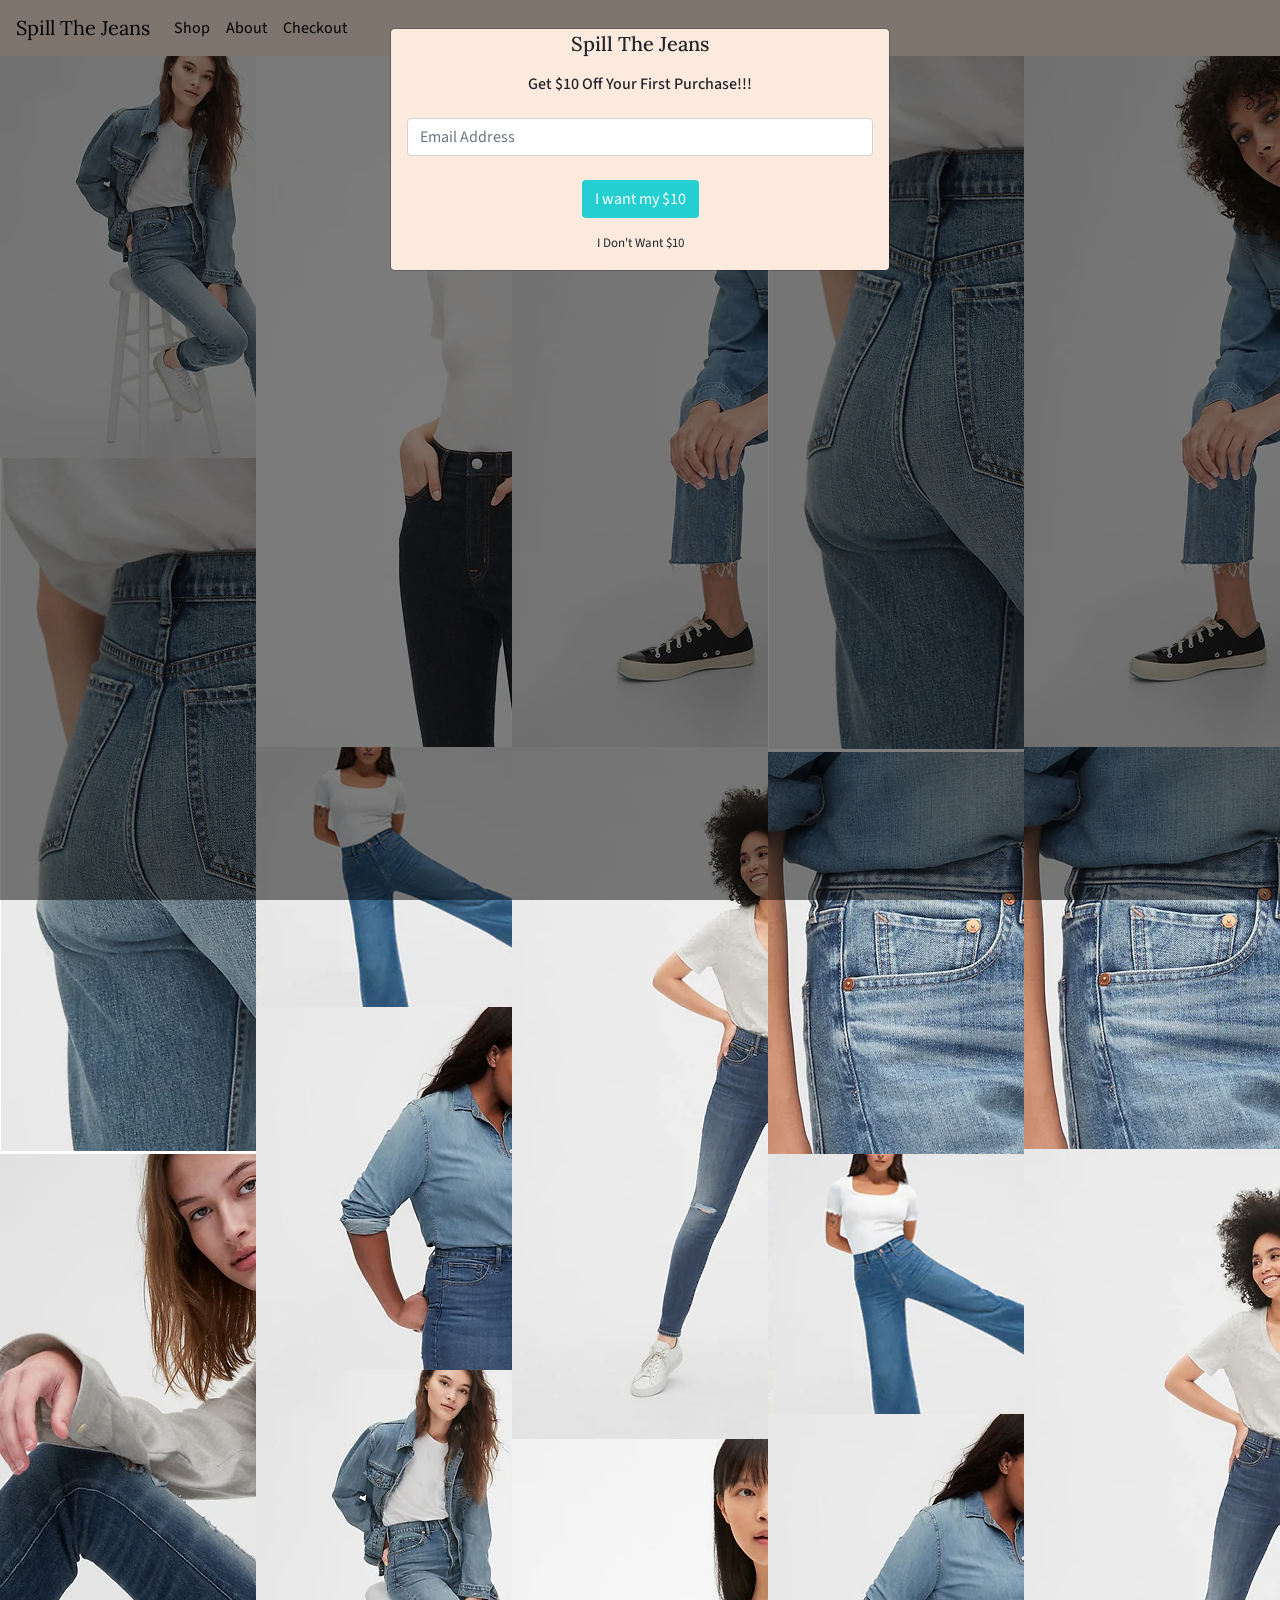
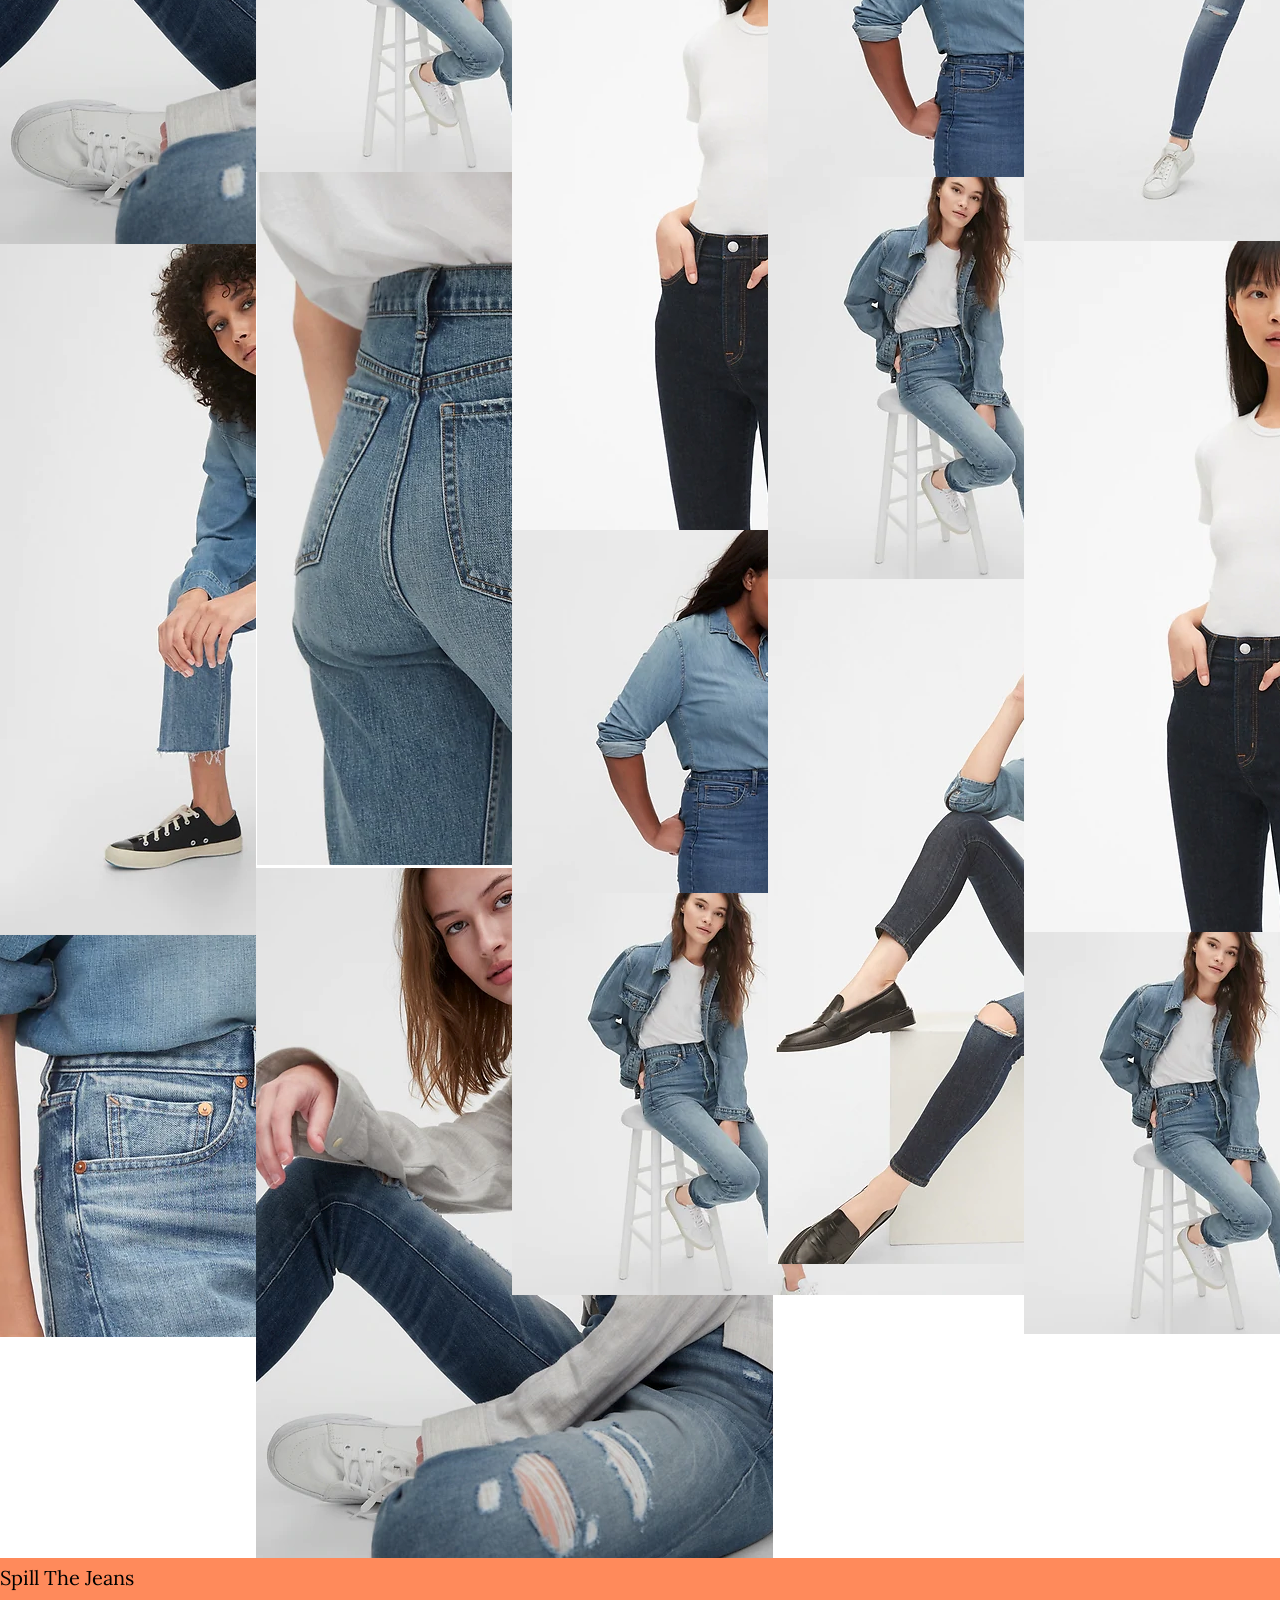
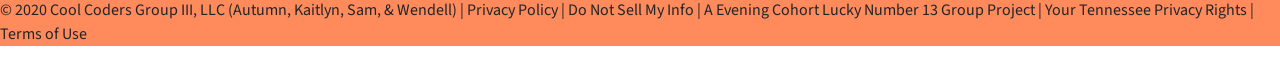
<file: index.html>
<!DOCTYPE html>
<html lang="en">
  <head>
    <meta charset="UTF-8" />
    <meta name="viewport" content="width=device-width, initial-scale=1.0" />
    <title>Spill The Jeans</title>
    <link
      rel="stylesheet"
      href="https://stackpath.bootstrapcdn.com/bootstrap/4.5.2/css/bootstrap.min.css"
      integrity="sha384-JcKb8q3iqJ61gNV9KGb8thSsNjpSL0n8PARn9HuZOnIxN0hoP+VmmDGMN5t9UJ0Z"
      crossorigin="anonymous"
    />
    <link href="https://fonts.googleapis.com/css2?family=Lora:wght@700&family=Source+Sans+Pro&display=swap" rel="stylesheet">
    <link href="main.css" rel="stylesheet" />
  </head>
  <body>

     <nav class="navbar navbar-expand-lg navCustom">
      <a class="navbar-brand logo textCustom" href="index.html">Spill The Jeans</a>
      <button
        class="navbar-toggler"
        type="button"
        data-toggle="collapse"
        data-target="#navbarSupportedContent"
        aria-controls="navbarSupportedContent"
        aria-expanded="false"
        aria-label="Toggle navigation"
      >
        <span class="navbar-toggler-icon"></span>
      </button>

      <div class="collapse navbar-collapse" id="navbarSupportedContent">
        <ul class="navbar-nav mr-auto">
          <li class="nav-item">
            <a class="nav-link textCustom" href="shop.html"
              >Shop<span class="sr-only">(current)</span></a
            >
          </li>
          <li class="nav-item">
            <a class="nav-link textCustom" href="about.html">About</a>
          </li>

          <li class="nav-item">
            <a class="nav-link textCustom" href="Checkout.html">Checkout</a>
          </li>
        </ul>
      </div>
    </nav>

<!-- Modal -->
<div id="popupCouponCard">
  <div class="modal fade" id="couponModal" tabindex="-1" aria-labelledby="exampleModalLabel" aria-hidden="true">
      <div class="modal-dialog">
        <div class="modal-content customModal">
          <div id="modalHeader">
            <h5 class="modal-title logo" id="exampleModalLabel">Spill The Jeans</h5>
          </div>
          <div class="modal-body">
            <h6>Get $10 Off Your First Purchase!!!</h6>
          </div>
          <form id="emailForm">
            <div class="form-group mx-sm-3 mb-2">
              <label for="inputEmail" class="sr-only">Email Address</label>
              <input type="email" class="form-control" id="inputEmailAddress" placeholder="Email Address">
              <br>
              <button type="button" class="btn customBtn mb-2" id="discount">I want my $10</button>
            </div>
            <div> 
              <p id="closeModalLink"  data-dismiss="modal" class="textSmaller">I don't want $10</p>
            <!--  <button type="button" class="btn btn-secondary" data-dismiss="modal">I don't want $10</button> -->
            </div>
          </form>
          </div>
        </div>
      </div>
    </div>
    </div>
  

    <div id="jeanCollage"></div>


    

    <nav class="footer">
      <a class="navbar-brand logo textCustom" href="index.html">Spill The Jeans</a>
        <div class="footerCopyright">
        <p>&copy; 2020 Cool Coders Group III, LLC (Autumn, Kaitlyn, Sam, & Wendell) | Privacy Policy | Do Not Sell My Info | A Evening Cohort Lucky Number 13 Group Project | Your Tennessee Privacy Rights | Terms of Use</p>
        </div>
    </nav>

    <script
      src="https://code.jquery.com/jquery-3.5.1.slim.min.js"
      integrity="sha384-DfXdz2htPH0lsSSs5nCTpuj/zy4C+OGpamoFVy38MVBnE+IbbVYUew+OrCXaRkfj"
      crossorigin="anonymous"
    ></script>
    <script
      src="https://cdn.jsdelivr.net/npm/popper.js@1.16.1/dist/umd/popper.min.js"
      integrity="sha384-9/reFTGAW83EW2RDu2S0VKaIzap3H66lZH81PoYlFhbGU+6BZp6G7niu735Sk7lN"
      crossorigin="anonymous"
    ></script>
    <script
      src="https://stackpath.bootstrapcdn.com/bootstrap/4.5.2/js/bootstrap.min.js"
      integrity="sha384-B4gt1jrGC7Jh4AgTPSdUtOBvfO8shuf57BaghqFfPlYxofvL8/KUEfYiJOMMV+rV"
      crossorigin="anonymous"
    ></script>
    <script src="main.js"></script>
  </body>
</html>
</file>
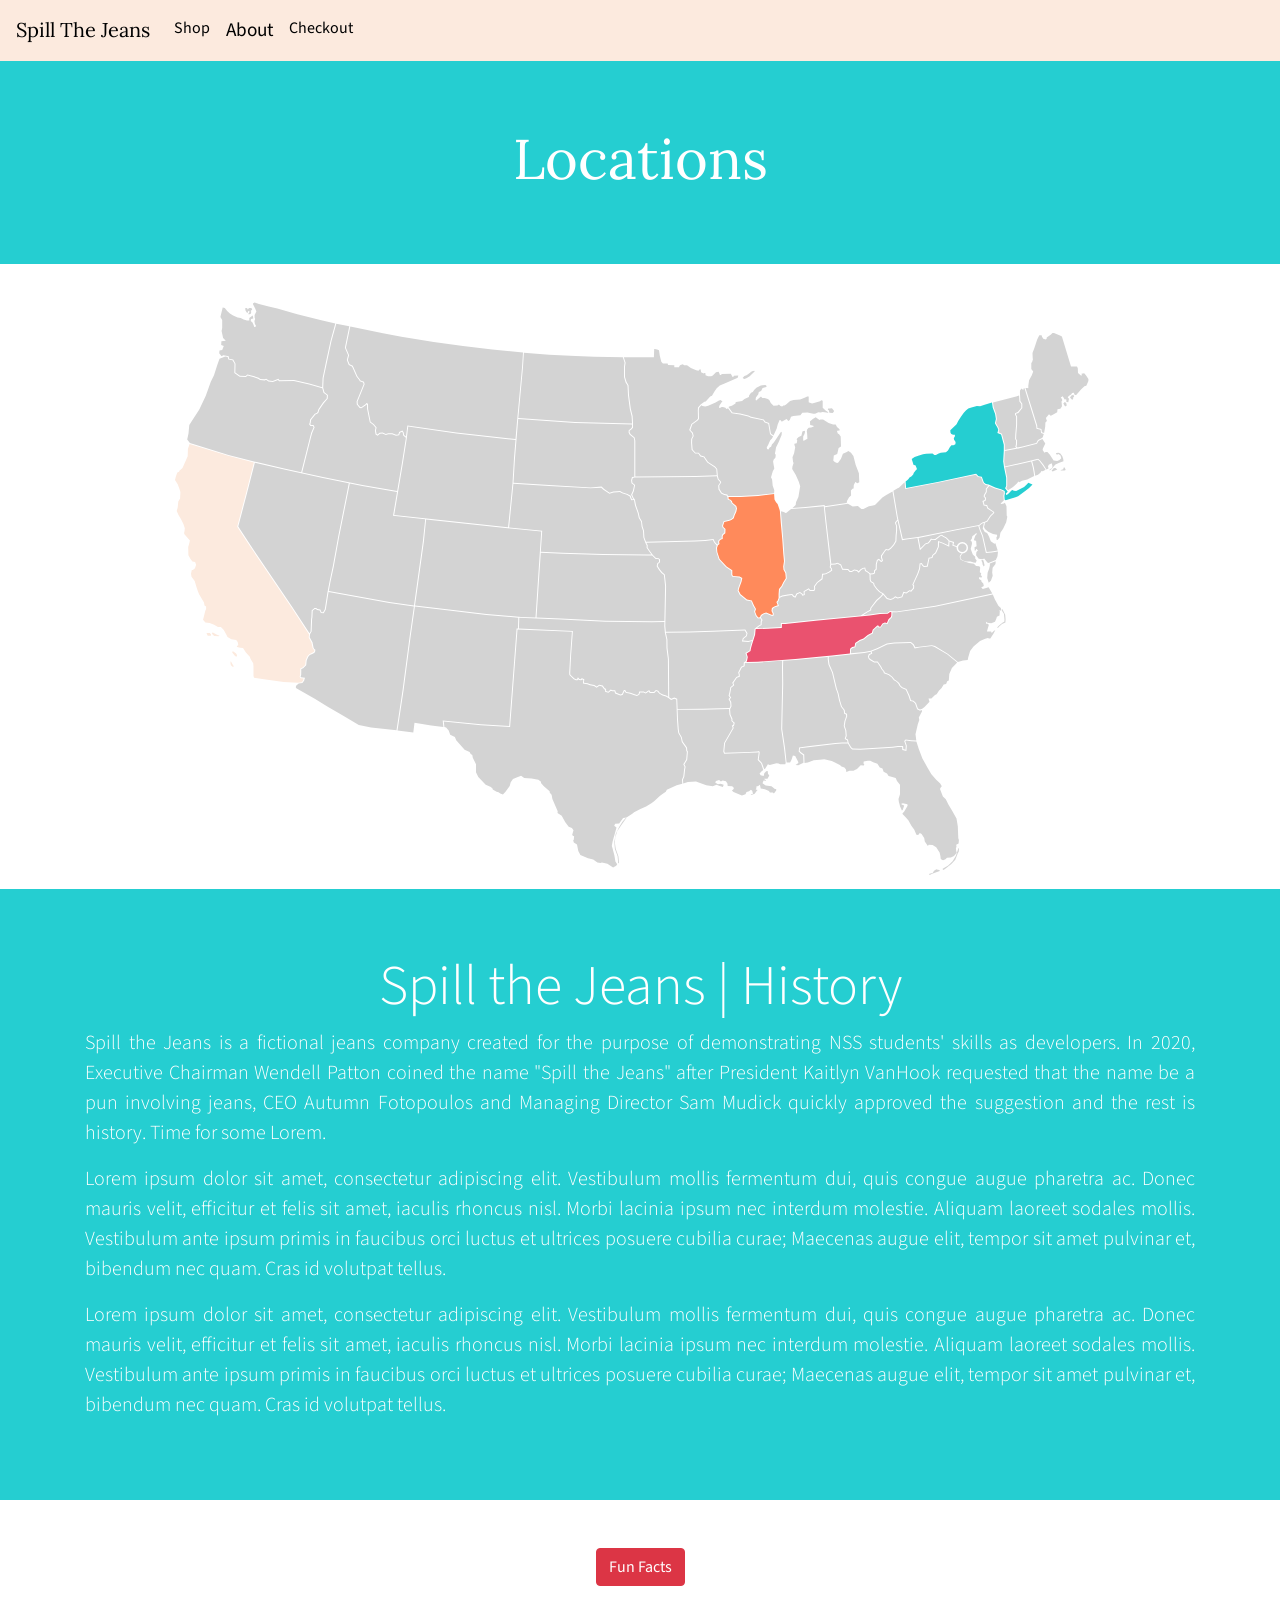
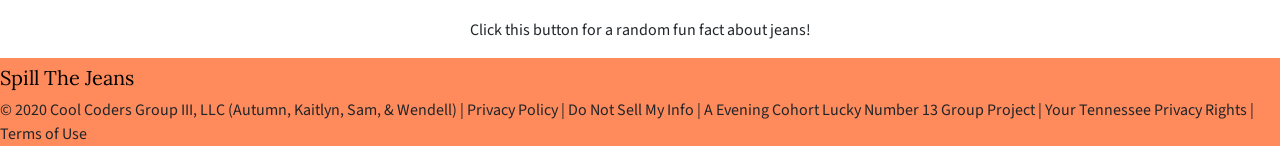
<file: about.html>
<!DOCTYPE html>
<html lang="en">
  <head>
    <meta charset="UTF-8" />
    <meta name="viewport" content="width=device-width, initial-scale=1.0" />
    <title>Spill the Jeans | About</title>
    <link
      rel="stylesheet"
      href="https://stackpath.bootstrapcdn.com/bootstrap/4.5.2/css/bootstrap.min.css"
      integrity="sha384-JcKb8q3iqJ61gNV9KGb8thSsNjpSL0n8PARn9HuZOnIxN0hoP+VmmDGMN5t9UJ0Z"
      crossorigin="anonymous"
    />
    <link
      href="https://fonts.googleapis.com/css2?family=Lora:wght@700&family=Source+Sans+Pro&display=swap"
      rel="stylesheet"
    />

    <link rel="stylesheet" href="main.css" />
  </head>
  <body>
    <nav class="navbar navbar-expand-lg navCustom">
      <a class="navbar-brand logo textCustom" href="index.html"
        >Spill The Jeans</a
      >
      <button
        class="navbar-toggler"
        type="button"
        data-toggle="collapse"
        data-target="#navbarSupportedContent"
        aria-controls="navbarSupportedContent"
        aria-expanded="false"
        aria-label="Toggle navigation"
      >
        <span class="navbar-toggler-icon"></span>
      </button>

      <div class="collapse navbar-collapse" id="navbarSupportedContent">
        <ul class="navbar-nav mr-auto">
          <li class="nav-item">
            <a class="nav-link textCustom" href="shop.html"
              >Shop<span class="sr-only">(current)</span></a
            >
          </li>
          <li class="nav-item">
            <a class="nav-link textCustom textActive" href="about.html"
              >About</a
            >
          </li>

          <li class="nav-item">
            <a class="nav-link textCustom" href="Checkout.html">Checkout</a>
          </li>
        </ul>
      </div>
    </nav>
    <main class="aboutPage">
      <div class="locations">
        <div class="locationTitle">
          <div class="jumbotron jumbotron-fluid">
            <div class="container">
              <h1 class="display-4 text-center">Locations</h1>
            </div>
          </div>
        </div>
        <div class="locationMapAbout d-flex justify-content-center" id="map">
          <div id="locationCardAbout"></div>
          <svg xmlns="http://www.w3.org/2000/svg" width="959" height="593">
            <defs>
              <style type="text/css">
                .state {
                  fill: #d3d3d3;
                }
              </style>
            </defs>
            <g class="state">
              <path
                id="AL"
                d="M628.5 466.4l.6.2 1.3-2.7 1.5-4.4 2.3.6 3.1 6v1l-2.7 1.9 2.7.3 5.2-2.5-.3-7.6-2.5-1.8-2-2 .4-4 10.5-1.5 25.7-2.9 6.7-.6 5.6.1-.5-2.2-1.5-.8-.9-1.1 1-2.6-.4-5.2-1.6-4.5.8-5.1 1.7-4.8-.2-1.7-1.8-.7-.5-3.6-2.7-3.4-2-6.5-1.4-6.7-1.8-5-3.8-16-3.5-7.9-.8-5.6.1-2.2-9 .8-23.4 2.2-12.2.8-.2 6.4.2 16.7-.7 31-.3 14.1 2.8 18.8 1.6 14.7z"
              >
                <title>Alabama</title>
              </path>
              <path
                id="AR"
                d="M587.3 346.1l-6.4-.7.9-3.1 3.1-2.6.6-2.3-1.8-2.9-31.9 1.2-23.3.7-23.6.3 1.5 6.9.1 8.5 1.4 10.9.3 38.2 2.1 1.6 3-1.2 2.9 1.2.4 10.1 25.2-.2 26.8-.8.9-1.9-.3-3.8-1.7-3.1 1.5-1.4-1.4-2.2.7-2.4 1.1-5.9 2.7-2.3-.8-2.2 4-5.6 2.5-1.1-.1-1.7-.5-1.7 2.9-5.8 2.5-1.1.2-3.3 2.1-1.4.9-4.1-1.4-4 4.2-2.4.3-2.1 1.2-4.2.9-3.1z"
              >
                <title>Arkansas</title>
              </path>
              <path
                id="AZ"
                d="M135.1 389.7l-.3 1.5.5 1 18.9 10.7 12.1 7.6 14.7 8.6 16.8 10 12.3 2.4 25.4 2.7 6-39.6 7-53.1 4.4-31-24.6-3.6-60.7-11-.2 1.1-2.6 16.5-2.1 3.8-2.8-.2-1.2-2.6-2.6-.4-1.2-1.1-1.1.1-2.1 1.7-.3 6.8-.3 1.5-.5 12.5-1.5 2.4-.4 3.3 2.8 5 1.1 5.5.7 1.1 1.1.9-.4 2.4-1.7 1.2-3.4 1.6-1.6 1.8-1.6 3.6-.5 4.9-3 2.9-1.9.9-.1 5.8-.6 1.6.5.8 3.9.4-.9 3-1.7 2.4-3.7.4z"
              >
                <title>Arizona</title>
              </path>
              <path
                id="CA"
                class="CA"
                d="M122.7 385.9l-19.7-2.7-10-1.5-.5-1.8v-9.4l-.3-3.2-2.6-4.2-.8-2.3-3.9-4.2-2.9-4.7-2.7-.2-3.2-.8-.3-1 1.5-.6-.6-3.2-1.5-2.1-4.8-.8-3.9-2.1-1.1-2.3-2.6-4.8-2.9-3.1H57l-3.9-2.1-4.5-1.8-4.2-.5-2.4-2.7.5-1.9 1.8-7.1.8-1.9v-2.4l-1.6-1-.5-2.9-1.5-2.6-3.4-5.8-1.3-3.1-1.5-4.7-1.6-5.3-3.2-4.4-.5-2.9.8-3.9h1.1l2.1-1.6 1.1-3.6-1-2.7-2.7-.5-1.9-2.6-2.1-3.7-.2-8.2.6-1.9.6-2.3.5-2.4-5.7-6.3V236l.3-.5.3-3.2-1.3-4-2.3-4.8-2.7-4.5-1.8-3.9 1-3.7.6-5.8 1.8-3.1.3-6.5-1.1-3.6-1.6-4.2L14 184l.8-3.2 1.5-4.2 1.8-.8.3-1.1 3.1-2.6 5.2-11.8.2-7.4 1.69-4.9 38.69 11.8 25.6 6.6-8 31.3-8.67 33.1L88.84 250 131 312.3l17.1 26.1-.4 3.1 2.8 5.2 1.1 5.4 1 1.5.7.6-.2 1.4-1.4 1-3.4 1.6-1.9 2.1-1.7 3.9-.5 4.7-2.6 2.5-2.3 1.1-.1 6.2-.6 1.9 1 1.7 3 .3-.4 1.6-1.4 2-3.9.6zM48.8 337l1.3 1.5-.2 1.3-3.2-.1-.6-1.2-.6-1.5zm1.9 0l1.2-.6 3.6 2.1 3.1 1.2-.9.6-4.5-.2-1.6-1.6zm20.7 19.8l1.8 2.3.8 1 1.5.6.6-1.5-1-1.8-2.7-2-1.1.2v1.2zm-1.4 8.7l1.8 3.2 1.2 1.9-1.5.2-1.3-1.2s-.7-1.5-.7-1.9v-2.2z"
              >
                <title>California</title>
              </path>
              <path
                id="CO"
                d="M380.2 235.5l-36-3.5-79.1-8.6-2.2 22.1-7 50.4-1.9 13.7 34 3.9 37.5 4.4 34.7 3 14.3.6z"
              >
                <title>Colorado</title>
              </path>
              <path
                id="CT"
                d="M852 190.9l3.6-3.2 1.9-2.1.8.6 2.7-1.5 5.2-1.1 7-3.5-.6-4.2-.8-4.4-1.6-6-4.3 1.1-21.8 4.7.6 3.1 1.5 7.3v8.3l-.9 2.1 1.7 2.2z"
              >
                <title>Connecticut</title>
              </path>
              <path
                id="DE"
                d="M834.4 247.2l-1 .5-3.6-2.4-1.8-4.7-1.9-3.6-2.3-1-2.1-3.6.5-2 .5-2.3.1-1.1-.6.1-1.7 1-2 1.7-.2.3 1.4 4.1 2.3 5.6 3.7 16.1 5-.3 6-1.1z"
              >
                <title>Delaware</title>
              </path>
              <path
                id="FL"
                d="M750.2 445.2l-5.2-.7-.7.8 1.5 4.4-.4 5.2-4.1-1-.2-2.8H737l-5.3.7-32.4 1.9-8.2-.3-1.7-1.7-2.5-4.2H681l-6.6.5-35.4 4.2-.3 2.8 1.6 1.6 2.9 2 .3 8.4 3.3-.6 6-2.1 6-.5 4.4-.6 7.6 1.8 8.1 3.9 1.6 1.5 2.9 1.1 1.6 1.9.3 2.7 3.2-1.3h3.9l3.6-1.9 3.7-3.6 3.1.2.5-1.1-.8-1 .2-1.9 4-.8h2.6l2.9 1.5 4.2 1.5 2.4 3.7 2.7 1 1.1 3.4 3.4 1.6 1.6 2.6 1.9.6 5.2 1.3 1.3 3.1 3 3.7v9.5l-1.5 4.7.3 2.7 1.3 4.8 1.8 4 .8-.5 1.5-4.5-2.6-1-.3-.6 1.6-.6 4.5 1 .2 1.6-3.2 5.5-2.1 2.4 3.6 3.7 2.6 3.1 2.9 5.3 2.9 3.9 2.1 5 1.8.3 1.6-2.1 1.8 1.1 2.6 4 .6 3.6 3.1 4.4.8-1.3 3.9.3 3.6 2.3 3.4 5.2.8 3.4.3 2.9 1.1 1 1.3.5 2.4-1 1.5-1.6 3.9-.2 3.1-1.5 2.7-3.2-.5-1.9-.3-2.4.6-1.9-.3-1.9 2.4-1.3.3-3.4-.6-1.8-.5-12-1.3-7.6-4.5-8.2-3.6-5.8-2.6-5.3-2.9-2.9-2.9-7.4.7-1.4 1.1-1.3-1.6-2.9-4-3.7-4.8-5.5-3.7-6.3-5.3-9.4-3.7-9.7-2.3-7.3zm17.7 132.7l2.4-.6 1.3-.2 1.5-2.3 2.3-1.6 1.3.5 1.7.3.4 1.1-3.5 1.2-4.2 1.5-2.3 1.2zm13.5-5l1.2 1.1 2.7-2.1 5.3-4.2 3.7-3.9 2.5-6.6 1-1.7.2-3.4-.7.5-1 2.8-1.5 4.6-3.2 5.3-4.4 4.2-3.4 1.9z"
              >
                <title>Florida</title>
              </path>
              <path
                id="GA"
                d="M750.2 444.2l-5.6-.7-1.4 1.6 1.6 4.7-.3 3.9-2.2-.6-.2-3h-5.2l-5.3.7-32.3 1.9-7.7-.3-1.4-1.2-2.5-4.3-.8-3.3-1.6-.9-.5-.5.9-2.2-.4-5.5-1.6-4.5.8-4.9 1.7-4.8-.2-2.5-1.9-.7-.4-3.2-2.8-3.5-1.9-6.2-1.5-7-1.7-4.8-3.8-16-3.5-8-.8-5.3.1-2.3 3.3-.3 13.6-1.6 18.6-2 6.3-1.1.5 1.4-2.2.9-.9 2.2.4 2 1.4 1.6 4.3 2.7 3.2-.1 3.2 4.7.6 1.6 2.3 2.8.5 1.7 4.7 1.8 3 2.2 2.3 3 2.3 1.3 2 1.8 1.4 2.7 2.1 1.9 4.1 1.8 2.7 6 1.7 5.1 2.8.7 2.1 1.9 2 5.7 2.9 1.6 1.7-.8.4 1.2-3.3 6.2.5 2.6-1.5 4.2-2.3 10 .8 6.3z"
              >
                <title>Georgia</title>
              </path>
              <path
                id="IA"
                d="M556.8 183.6l2.1 2.1.3.7-2 3 .3 4 2.6 4.1 3.1 1.6 2.4.3.9 1.8.2 2.4 2.5 1 .9 1.1.5 1.6 3.8 3.3.6 1.9-.7 3-1.7 3.7-.6 2.4-2.1 1.6-1.6.5-5.7 1.5-1.6 4.8.8 1.8 1.7 1.5-.2 3.5-1.9 1.4-.7 1.8v2.4l-1.4.4-1.7 1.4-.5 1.7.4 1.7-1.3 1-2.3-2.7-1.4-2.8-8.3.8-10 .6-49.2 1.2-1.6-4.3-.4-6.7-1.4-4.2-.7-5.2-2.2-3.7-1-4.6-2.7-7.8-1.1-5.6-1.4-1.9-1.3-2.9 1.7-3.8 1.2-6.1-2.7-2.2-.3-2.4.7-2.4 1.8-.3 61.1-.6 21.2-.7z"
              >
                <title>Iowa</title>
              </path>
              <path
                id="ID"
                d="M175.3 27.63l-4.8 17.41L166 65.9l-3.4 16.22-.4 9.67 1.2 4.44 3.5 2.66-.2 3.91-3.9 4.4-4.5 6.6-.9 2.9-1.2 1.1-1.8.8-4.3 5.3-.4 3.1-.4 1.1.6 1 2.6-.1 1.1 2.3-2.4 5.8-1.2 4.2-8.8 35.3 20.7 4.5 39.5 7.9 34.8 6.1 4.9-29.2 3.8-24.1-2.7-2.4-.4-2.6-.8-1.1-2.1 1-.7 2.6-3.2.5-3.9-1.6-3.8.1-2.5.7-3.4-1.5-2.4.2-2.4 2-2-1.1-.7-4 .7-2.9-2.5-2.9-3.3-2.6-2.7-13.1-.1-4.7-.3-.1-.2.4-5.1 3.5-1.7-.2-2.9-3.4-.2-3.1 7-17.13-.4-1.94-3.4-1.15-.6-1.18-2.6-3.46-4.6-10.23-3.2-1.53-2-4.95 1.3-4.63-3.2-7.58 4.4-21.52z"
              >
                <title>Idaho</title>
              </path>
              <path
                id="IL"
                class="IL"
                d="M618.7 214.3l-.8-2.6-1.3-3.7-1.6-1.8-1.5-2.6-.4-5.5-15.9 1.8-17.4 1h-12.3l.2 2.1 2.2.9 1.1 1.4.4 1.4 3.9 3.4.7 2.4-.7 3.3-1.7 3.7-.8 2.7-2.4 1.9-1.9.6-5.2 1.3-1.3 4.1.6 1.1 1.9 1.8-.2 4.3-2.1 1.6-.5 1.3v2.8l-1.8.6-1.4 1.2-.4 1.2.4 2-1.6 1.3-.9 2.8.3 3.9 2.3 7 7 7.6 5.7 3.7v4.4l.7 1.2 6.6.6 2.7 1.4-.7 3.5-2.2 6.2-.8 3 2 3.7 6.4 5.3 4.8.8 2.2 5.1 2 3.4-.9 2.8 1.5 3.8 1.7 2.1 1.6-.3 1-2.2 2.4-1.7 2.8-1 6.1 2.5.5-.2v-1.1l-1.2-2.7.4-2.8 2.4-1.6 3.4-1.2-.5-1.3-.8-2 1.2-1.3 1-2.7v-4l.4-4.9 2.5-3 1.8-3.8 2.5-4-.5-5.3-1.8-3.2-.3-3.3.8-5.3-.7-7.2-1.1-15.8-1.4-15.3-.9-11.7z"
              >
                <title>Illinois</title>
              </path>
              <path
                id="IN"
                d="M622.9 216.1l1.5 1 1.1-.3 2.1-1.9 2.5-1.8 14.3-1.1 18.4-1.8 1.6 15.5 4.9 42.6-.6 2.9 1.3 1.6.2 1.3-2.3 1.6-3.6 1.7-3.2.4-.5 4.8-4.7 3.6-2.9 4 .2 2.4-.5 1.4h-3.5l-1.4-1.7-5.2 3 .2 3.1-.9.2-.5-.9-2.4-1.7-3.6 1.5-1.4 2.9-1.2-.6-1.6-1.8-4.4.5-5.7 1-2.5 1.3v-2.6l.4-4.7 2.3-2.9 1.8-3.9 2.7-4.2-.5-5.8-1.8-3.1-.3-3.2.8-5.3-.7-7.1-.9-12.6-2.5-30.1z"
              >
                <title>Indiana</title>
              </path>
              <path
                id="KS"
                d="M485.9 259.5l-43.8-.6-40.6-1.2-21.7-.9-4.3 64.8 24.3 1 44.7 2.1 46.3.6 12.6-.3.7-35-1.2-11.1-2.5-2-2.4-3-2.3-3.6.6-3 1.7-1.4v-2.1l-.8-.7-2.6-.2-3.5-3.4z"
              >
                <title>Kansas</title>
              </path>
              <path
                id="KY"
                d="M607.2 331.8l12.6-.7.1-4.1h4.3l30.4-3.2 45.1-4.3 5.6-3.6 3.9-2.1.1-1.9 6-7.8 4.1-3.6 2.1-2.4-3.3-2-2.5-2.7-3-3.8-.5-2.2-2.6-1.4-.9-1.9-.2-6.1-2.6-2-1.9-1.1-.5-2.3-1.3.2-2 1.2-2.5 2.7-1.9-1.7-2.5-.5-2.4 1.4h-2.3l-1.8-2-5.6-.1-1.8-4.5-2.9-1.5-2.1.8-4.2.2-.5 2.1 1.2 1.5.3 2.1-2.8 2-3.8 1.8-2.6.4-.5 4.5-4.9 3.6-2.6 3.7.2 2.2-.9 2.3-4.5-.1-1.3-1.3-3.9 2.2.2 3.3-2.4.6-.8-1.4-1.7-1.2-2.7 1.1-1.8 3.5-2.2-1-1.4-1.6-3.7.4-5.6 1-2.8 1.3-1.2 3.4-1 1 1.5 3.7-4.2 1.4-1.9 1.4-.4 2.2 1.2 2.4v2.2l-1.6.4-6.1-2.5-2.3.9-2 1.4-.8 1.8 1.7 2.4-.9 1.8-.1 3.3-2.4 1.3-2.1 1.7z"
              >
                <title>Kentucky</title>
              </path>
              <path
                id="LA"
                d="M526.9 485.9l8.1-.3 10.3 3.6 6.5 1.1 3.7-1.5 3.2 1.1 3.2 1 .8-2.1-3.2-1.1-2.6.5-2.7-1.6.8-1.5 3.1-1 1.8 1.5 1.8-1 3.2.6 1.5 2.4.3 2.3 4.5.3 1.8 1.8-.8 1.6-1.3.8 1.6 1.6 8.4 3.6 3.6-1.3 1-2.4 2.6-.6 1.8-1.5 1.3 1 .8 2.9-2.3.8.6.6 3.4-1.3 2.3-3.4.8-.5-2.1-.3.8-1.6-.2-1.5 2.1-.5 1.1-1.3.6.8.6 3.1 4.2.6 4 1.9 1 1.5h2.9l1.1 1 2.3-3.1V493h-1.3l-3.4-2.7-5.8-.8-3.2-2.3 1.1-2.7 2.3.3.2-.6-1.8-1v-.5h3.2l1.8-3.1-1.3-1.9-.3-2.7-1.5.2-1.9 2.1-.6 2.6-3.1-.6-1-1.8 1.8-1.9 1.9-1.7-2.2-6.5-3.4-3.4 1-7.3-.2-.5-1.3.2-33.1 1.4-.8-2.4.8-8.5 8.6-14.8-.9-2.6 1.4-.4.4-2-2.2-2 .1-1.9-2-4.5-.4-5.1.1-.7-26.4.8-25.2.1.4 9.7.7 9.5.5 3.7 2.6 4.5.9 4.4 4.3 6 .3 3.1.6.8-.7 8.3-2.8 4.6 1.2 2.4-.5 2.6-.8 7.3-1.3 3 .2 3.7z"
              >
                <title>Louisiana</title>
              </path>
              <path
                id="MA"
                d="M887.5 172.5l-.5-2.3.8-1.5 2.9-1.5.8 3.1-.5 1.8-2.4 1.5v1l1.9-1.5 3.9-4.5 3.9-1.9 4.2-1.5-.3-2.4-1-2.9-1.9-2.4-1.8-.8-2.1.2-.5.5 1 1.3 1.5-.8 2.1 1.6.8 2.7-1.8 1.8-2.3 1-3.6-.5-3.9-6-2.3-2.6h-1.8l-1.1.8-1.9-2.6.3-1.5 2.4-5.2-2.9-4.4-3.7 1.8-1.8 2.9-18.3 4.7-13.8 2.5-.6 10.6.7 4.9 22-4.8 11.2-2.8 2 1.6 3.4 4.3 2.9 4.7zm12.5 1.4l2.2-.7.5-1.7 1 .1 1 2.3-1.3.5-3.9.1zm-9.4.8l2.3-2.6h1.6l1.8 1.5-2.4 1-2.2 1z"
              >
                <title>Massachusetts</title>
              </path>
              <path
                id="MD"
                d="M834.8 264.1l1.7-3.8.5-4.8-6.3 1.1-5.8.3-3.8-16.8-2.3-5.5-1.5-4.6-22.2 4.3-37.6 7.6 2 10.4 4.8-4.9 2.5-.7 1.4-1.5 1.8-2.7 1.6.7 2.6-.2 2.6-2.1 2-1.5 2.1-.6 1.5 1.1 2.7 1.4 1.9 1.8 1.3 1.4 4.8 1.6-.6 2.9 5.8 2.1 2.1-2.6 3.7 2.5-2.1 3.3-.7 3.3-1.8 2.6v2.1l.3.8 2 1.3 3.4 1.1 4.3-.1 3.1 1 2.1.3 1-2.1-1.5-2.1v-1.8l-2.4-2.1-2.1-5.5 1.3-5.3-.2-2.1-1.3-1.3s1.5-1.6 1.5-2.3c0-.6.5-2.1.5-2.1l1.9-1.3 1.9-1.6.5 1-1.5 1.6-1.3 3.7.3 1.1 1.8.3.5 5.5-2.1 1 .3 3.6.5-.2 1.1-1.9 1.6 1.8-1.6 1.3-.3 3.4 2.6 3.4 3.9.5 1.6-.8 3.2 4.2 1 .4zm-14.5.2l1.1 2.5.2 1.8 1.1 1.9s.9-.9.9-1.2c0-.3-.7-3.1-.7-3.1l-.7-2.3z"
              >
                <title>Maryland</title>
              </path>
              <path
                id="ME"
                d="M865.8 91.9l1.5.4v-2.6l.8-5.5 2.6-4.7 1.5-4-1.9-2.4v-6l.8-1 .8-2.7-.2-1.5-.2-4.8 1.8-4.8 2.9-8.9 2.1-4.2h1.3l1.3.2v1.1l1.3 2.3 2.7.6.8-.8v-1l4-2.9 1.8-1.8 1.5.2 6 2.4 1.9 1 9.1 29.9h6l.8 1.9.2 4.8 2.9 2.3h.8l.2-.5-.5-1.1 2.8-.5 1.9 2.1 2.3 3.7V85l-2.1 4.7-1.9.6-3.4 3.1-4.8 5.5h-1.3c-.6 0-1-2.1-1-2.1l-1.8.2-1 1.5-2.4 1.5-1 1.5 1.6 1.5-.5.6-.5 2.7-1.9-.2v-1.6l-.3-1.3-1.5.3-1.8-3.2-2.1 1.3 1.3 1.5.3 1.1-.8 1.3.3 3.1.2 1.6-1.6 2.6-2.9.5-.3 2.9-5.3 3.1-1.3.5-1.6-1.5-3.1 3.6 1 3.2-1.5 1.3-.2 4.4-1.1 6.3-2.2-.9-.5-3.1-4-1.1-.2-2.5-11.7-37.43zm36.5 15.6l1.5-1.5 1.4 1.1.6 2.4-1.7.9zm6.7-5.9l1.8 1.9s1.3.1 1.3-.2c0-.3.2-2 .2-2l.9-.8-.8-1.8-2 .7z"
              >
                <title>Maine</title>
              </path>
              <path
                id="MI"
                d="M644.5 211l19.1-1.9.2 1.1 9.9-1.5 12-1.7.1-.6.2-1.5 2.1-3.7 2-1.7-.2-5.1 1.6-1.6 1.1-.3.2-3.6 1.5-3 1.1.6.2.6.8.2 1.9-1-.4-9.1-3.2-8.2-2.3-9.1-2.4-3.2-2.6-1.8-1.6 1.1-3.9 1.8-1.9 5-2.7 3.7-1.1.6-1.5-.6s-2.6-1.5-2.4-2.1c.2-.6.5-5 .5-5l3.4-1.3.8-3.4.6-2.6 2.4-1.6-.3-10-1.6-2.3-1.3-.8-.8-2.1.8-.8 1.6.3.2-1.6-2.6-2.2-1.3-2.6h-2.6l-4.5-1.5-5.5-3.4h-2.7l-.6.6-1-.5-3.1-2.3-2.9 1.8-2.9 2.3.3 3.6 1 .3 2.1.5.5.8-2.6.8-2.6.3-1.5 1.8-.3 2.1.3 1.6.3 5.5-3.6 2.1-.6-.2v-4.2l1.3-2.4.6-2.4-.8-.8-1.9.8-1 4.2-2.7 1.1-1.8 1.9-.2 1 .6.8-.6 2.6-2.3.5v1.1l.8 2.4-1.1 6.1-1.6 4 .6 4.7.5 1.1-.8 2.4-.3.8-.3 2.7 3.6 6 2.9 6.5 1.5 4.8-.8 4.7-1 6-2.4 5.2-.3 2.7-3.2 3.1zm-33.3-72.4l-1.3-1.1-1.8-10.4-3.7-1.3-1.7-2.3-12.6-2.8-2.8-1.1-8.1-2.2-7.8-1-3.9-5.3.7-.5 2.7-.8 3.6-2.3v-1l.6-.6 6-1 2.4-1.9 4.4-2.1.2-1.3 1.9-2.9 1.8-.8 1.3-1.8 2.3-2.3 4.4-2.4 4.7-.5 1.1 1.1-.3 1-3.7 1-1.5 3.1-2.3.8-.5 2.4-2.4 3.2-.3 2.6.8.5 1-1.1 3.6-2.9 1.3 1.3h2.3l3.2 1 1.5 1.1 1.5 3.1 2.7 2.7 3.9-.2 1.5-1 1.6 1.3 1.6.5 1.3-.8h1.1l1.6-1 4-3.6 3.4-1.1 6.6-.3 4.5-1.9 2.6-1.3 1.5.2v5.7l.5.3 2.9.8 1.9-.5 6.1-1.6 1.1-1.1 1.5.5v7l3.2 3.1 1.3.6 1.3 1-1.3.3-.8-.3-3.7-.5-2.1.6-2.3-.2-3.2 1.5h-1.8l-5.8-1.3-5.2.2-1.9 2.6-7 .6-2.4.8-1.1 3.1-1.3 1.1-.5-.2-1.5-1.6-4.5 2.4h-.6l-1.1-1.6-.8.2-1.9 4.4-1 4-3.2 6.9zm-29.6-56.5l1.8-2.1 2.2-.8 5.4-3.9 2.3-.6.5.5-5.1 5.1-3.3 1.9-2.1.9zm86.2 32.1l.6 2.5 3.2.2 1.3-1.2s-.1-1.5-.4-1.6c-.3-.2-1.6-1.9-1.6-1.9l-2.2.2-1.6.2-.3 1.1z"
              >
                <title>Michigan</title>
              </path>
              <path
                id="MN"
                d="M464.6 66.79l-.6 3.91v10.27l1.6 5.03 1.9 3.32.5 9.93 1.8 13.45 1.8 7.3.4 6.4v5.3l-1.6 1.8-1.8 1.3v1.5l.9 1.7 4.1 3.5.7 3.2v35.9l60.3-.6 21.2-.7-.5-6-1.8-2.1-7.2-4.6-3.6-5.3-3.4-.9-2-2.8h-3.2l-3.5-3.8-.5-7 .1-3.9 1.5-3-.7-2.7-2.8-3.1 2.2-6.1 5.4-4 1.2-1.4-.2-8 .2-3 2.6-3 3.8-2.9 1.3-.2 4.5-5 1.8-.8 2.3-3.9 2.4-3.6 3.1-2.6 4.8-2 9.2-4.1 3.9-1.8.6-2.3-4.4.4-.7 1.1h-.6l-1.8-3.1-8.9.3-1 .8h-1l-.5-1.3-.8-1.8-2.6.5-3.2 3.2-1.6.8h-3.1l-2.6-1v-2.1l-1.3-.2-.5.5-2.6-1.3-.5-2.9-1.5.5-.5 1-2.4-.5-5.3-2.4-3.9-2.6h-2.9l-1.3-1-2.3.6-1.1 1.1-.3 1.3h-4.8v-2.1l-6.3-.3-.3-1.5h-4.8l-1.6-1.6-1.5-6.1-.8-5.5-1.9-.8-2.3-.5-.6.2-.3 8.2-30.1-.03z"
              >
                <title>Minnesota</title>
              </path>
              <path
                id="MO"
                d="M593.1 338.7l.5-5.9 4.2-3.4 1.9-1v-2.9l.7-1.6-1.1-1.6-2.4.3-2.1-2.5-1.7-4.5.9-2.6-2-3.2-1.8-4.6-4.6-.7-6.8-5.6-2.2-4.2.8-3.3 2.2-6 .6-3-1.9-1-6.9-.6-1.1-1.9v-4.1l-5.3-3.5-7.2-7.8-2.3-7.3-.5-4.2.7-2.4-2.6-3.1-1.2-2.4-7.7.8-10 .6-48.8 1.2 1.3 2.6-.1 2.2 2.3 3.6 3 3.9 3.1 3 2.6.2 1.4 1.1v2.9l-1.8 1.6-.5 2.3 2.1 3.2 2.4 3 2.6 2.1 1.3 11.6-.8 40 .5 5.7 23.7-.2 23.3-.7 32.5-1.3 2.2 3.7-.8 3.1-3.1 2.5-.5 1.8 5.2.5 4.1-1.1z"
              >
                <title>Missouri</title>
              </path>
              <path
                id="MS"
                d="M604.3 472.5l2.6-4.2 1.8.8 6.8-1.9 2.1.3 1.5.8h5.2l.4-1.6-1.7-14.8-2.8-19 1-45.1-.2-16.7.2-6.3-4.8.3-19.6 1.6-13 .4-.2 3.2-2.8 1.3-2.6 5.1.5 1.6.1 2.4-2.9 1.1-3.5 5.1.8 2.3-3 2.5-1 5.7-.6 1.9 1.6 2.5-1.5 1.4 1.5 2.8.3 4.2-1.2 2.5-.2.9.4 5 2 4.5-.1 1.7 2.3 2-.7 3.1-.9.3.6 1.9-8.6 15-.8 8.2.5 1.5 24.2-.7 8.2-.7 1.9-.3.6 1.4-1 7.1 3.3 3.3 2.2 6.4z"
              >
                <title>Mississippi</title>
              </path>
              <path
                id="MT"
                d="M361.1 70.77l-5.3 57.13-1.3 15.2-59.1-6.6-49-7.1-1.4 11.2-1.9-1.7-.4-2.5-1.3-1.9-3.3 1.5-.7 2.5-2.3.3-3.8-1.6-4.1.1-2.4.7-3.2-1.5-3 .2-2.1 1.9-.9-.6-.7-3.4.7-3.2-2.7-3.2-3.3-2.5-2.5-12.6-.1-5.3-1.6-.8-.6 1-4.5 3.2-1.2-.1-2.3-2.8-.2-2.8 7-17.15-.6-2.67-3.5-1.12-.4-.91-2.7-3.5-4.6-10.41-3.2-1.58-1.8-4.26 1.3-4.63-3.2-7.57 4.4-21.29L222 37.3l18.4 3.4 32.3 5.3 29.3 4 29.2 3.5 30.8 3.07z"
              >
                <title>Montana</title>
              </path>
              <path
                id="NC"
                d="M786.7 357.7L774 350l-3.1-.8-16.6 2.1-1.6-3-2.8-2.2-16.7.5-7.4.9-9.2 4.5-6.8 2.7-6.5 1.2-13.4 1.4.1-4.1 1.7-1.3 2.7-.7.7-3.8 3.9-2.5 3.9-1.5 4.5-3.7 4.4-2.3.7-3.2 4.1-3.8.7 1 2.5.2 2.4-3.6 1.7-.4 2.6.3 1.8-4 2.5-2.4.5-1.8.1-3.5 4.4.1 38.5-5.6 57.5-12.3 2 4.8 3.6 6.5 2.4 2.4.6 2.3-2.4.2.8.6-.3 4.2-2.6 1.3-.6 2.1-1.3 2.9-3.7 1.6-2.4-.3-1.5-.2-1.6-1.3.3 1.3v1h1.9l.8 1.3-1.9 6.3h4.2l.6 1.6 2.3-2.3 1.3-.5-1.9 3.6-3.1 4.8H828l-1.1-.5-2.7.6-5.2 2.4-6.5 5.3-3.4 4.7-1.9 6.5-.5 2.4-4.7.5-5.1 1.5zm49.3-26.2l2.6-2.5 3.2-2.6 1.5-.6.2-2-.6-6.1-1.5-2.3-.6-1.9.7-.2 2.7 5.5.4 4.4-.2 3.4-3.4 1.5-2.8 2.4-1.1 1.2z"
              >
                <title>North Carolina</title>
              </path>
              <path
                id="ND"
                d="M471 126.4l-.4-6.2-1.8-7.3-1.8-13.61-.5-9.7-1.9-3.18-1.6-5.32V70.68l.6-3.85-1.8-5.54-28.6-.59-18.6-.6-26.5-1.3-25.2-2.16-.9 14.42-4.7 50.94 56.8 3.9 56.9 1.7z"
              >
                <title>North Dakota</title>
              </path>
              <path
                id="NE"
                d="M470.3 204.3l-1-2.3-.5-1.6-2.9-1.6-4.8-1.5-2.2-1.2-2.6.1-3.7.4-4.2 1.2-6-4.1-2.2-2-10.7.6-41.5-2.4-35.6-2.2-4.3 43.7 33.1 3.3-1.4 21.1 21.7 1 40.6 1.2 43.8.6h4.5l-2.2-3-2.6-3.9.1-2.3-1.4-2.7-1.9-5.2-.4-6.7-1.4-4.1-.5-5-2.3-3.7-1-4.7-2.8-7.9-1-5.3z"
              >
                <title>Nebraska</title>
              </path>
              <path
                id="NH"
                d="M881.7 141.3l1.1-3.2-2.7-1.2-.5-3.1-4.1-1.1-.3-3-11.7-37.48-.7.08-.6 1.6-.6-.5-1-1-1.5 1.9-.2 2.29.5 8.41 1.9 2.8v4.3l-3.9 4.8-2.4.9v.7l1.1 1.9v8.6l-.8 9.2-.2 4.7 1 1.4-.2 4.7-.5 1.5 1 1.1 5.1-1.2 13.8-3.5 1.7-2.9 4-1.9z"
              >
                <title>New Hampshire</title>
              </path>
              <path
                id="NJ"
                d="M823.7 228.3l.1-1.5 2.7-1.3 1.7-2.8 1.7-2.4 3.3-3.2v-1.2l-6.1-4.1-1-2.7-2.7-.3-.1-.9-.7-2.2 2.2-1.1.2-2.9-1.3-1.3.2-1.2 1.9-3.1V193l2.5-3.1 5.6 2.5 6.4 1.9 2.5 1.2.1 1.8-.5 2.7.4 4.5-2.1 1.9-1.1 1 .5.5 2.7-.3 1.1-.8 1.6 3.4.2 9.4.6 1.1-1.1 5.5-3.1 6.5-2.7 4-.8 4.8-2.1 2.4h-.8l-.3-2.7.8-1-.2-1.5-4-.6-4.8-2.3-3.2-2.9-1-2z"
              >
                <title>New Jersey</title>
              </path>
              <path
                id="NM"
                d="M270.2 429.4l-16.7-2.6-1.2 9.6-15.8-2 6-39.7 7-53.2 4.4-30.9 34 3.9 37.4 4.4 32 2.8-.3 10.8-1.4-.1-7.4 97.7-28.4-1.8-38.1-3.7.7 6.3z"
              >
                <title>New Mexico</title>
              </path>
              <path
                id="NV"
                d="M123.1 173.6l38.7 8.5 26 5.2-10.6 53.1-5.4 29.8-3.3 15.5-2.1 11.1-2.6 16.4-1.7 3.1-1.6-.1-1.2-2.6-2.8-.5-1.3-1.1-1.8.1-.9.8-1.8 1.3-.3 7.3-.3 1.5-.5 12.4-1.1 1.8-16.7-25.5-42.1-62.1-12.43-19 8.55-32.6 8.01-31.3z"
              >
                <title>Nevada</title>
              </path>
              <path
                id="NY"
                class="NY"
                d="M843.4 200l.5-2.7-.2-2.4-3-1.5-6.5-2-6-2.6-.6-.4-2.7-.3-2-1.5-2.1-5.9-3.3-.5-2.4-2.4-38.4 8.1-31.6 6-.5-6.5 1.6-1.2 1.3-1.1 1-1.6 1.8-1.1 1.9-1.8.5-1.6 2.1-2.7 1.1-1-.2-1-1.3-3.1-1.8-.2-1.9-6.1 2.9-1.8 4.4-1.5 4-1.3 3.2-.5 6.3-.2 1.9 1.3 1.6.2 2.1-1.3 2.6-1.1 5.2-.5 2.1-1.8 1.8-3.2 1.6-1.9h2.1l1.9-1.1.2-2.3-1.5-2.1-.3-1.5 1.1-2.1v-1.5h-1.8l-1.8-.8-.8-1.1-.2-2.6 5.8-5.5.6-.8 1.5-2.9 2.9-4.5 2.7-3.7 2.1-2.4 2.4-1.8 3.1-1.2 5.5-1.3 3.2.2 4.5-1.5 7.4-2.2.7 4.9 2.4 6.5.8 5-1 4.2 2.6 4.5.8 2-.9 3.2 3.7 1.7 2.7 10.2v5.8l-.6 10.9.8 5.4.7 3.6 1.5 7.3v8.1l-1.1 2.3 2.1 2.7.5.9-1.9 1.8.3 1.3 1.3-.3 1.5-1.3 2.3-2.6 1.1-.6 1.6.6 2.3.2 7.9-3.9 2.9-2.7 1.3-1.5 4.2 1.6-3.4 3.6-3.9 2.9-7.1 5.3-2.6 1-5.8 1.9-4 1.1-1-.4z"
              >
                <title>New York</title>
              </path>
              <path
                id="OH"
                d="M663.8 211.2l1.7 15.5 4.8 41.1 3.9-.2 2.3-.8 3.6 1.8 1.7 4.2 5.4.1 1.8 2h1.7l2.4-1.4 3.1.5 1.5 1.3 1.8-2 2.3-1.4 2.4-.4.6 2.7 1.6 1 2.6 2 .8.2 2-.1 1.2-.6v-2.1l1.7-1.5.1-4.8 1.1-4.2 1.9-1.3 1 .7 1 1.1.7.2.4-.4-.9-2.7v-2.2l1.1-1.4 2.5-3.6 1.3-1.5 2.2.5 2.1-1.5 3-3.3 2.2-3.7.2-5.4.5-5V230l-1.2-3.2 1.2-1.8 1.3-1.2-.6-2.8-4.3-25.6-6.2 3.7-3.9 2.3-3.4 3.7-4 3.9-3.2.8-2.9.5-5.5 2.6-2.1.2-3.4-3.1-5.2.6-2.6-1.5-2.2-1.3z"
              >
                <title>Ohio</title>
              </path>
              <path
                id="OK"
                d="M411.9 334.9l-1.8 24.3-.9 18 .2 1.6 4 3.6 1.7.9h.9l.9-2.1 1.5 1.9 1.6.1.3-.2.2-1.1 2.8 1.4-.4 3.5 3.8.5 2.5 1 4.2.6 2.3 1.6 2.5-1.7 3.5.7 2.2 3.1 1.2.1v2.3l2.1.7 2.5-2.1 1.8.6 2.7.1.7 2.3 4.4 1.8 1.7-.3 1.9-4.2h1.3l1.1 2.1 4.2.8 3.4 1.3 3 .8 1.6-.7.7-2.7h4.5l1.9.9 2.7-1.9h1.4l.6 1.4h3.6l2-1.8 2.3.6 1.7 2.2 3 1.7 3.4.9 1.9 1.2-.3-37.6-1.4-10.9-.1-8.6-1.5-6.6-.6-6.8.1-4.3-12.6.3-46.3-.5-44.7-2.1-41.5-1.8-.4 10.7z"
              >
                <title>Oklahoma</title>
              </path>
              <path
                id="OR"
                d="M67.44 158.9l28.24 7.2 27.52 6.5 17 3.7 8.8-35.1 1.2-4.4 2.4-5.5-.7-1.3-2.5.1-1.3-1.8.6-1.5.4-3.3 4.7-5.7 1.9-.9.9-.8.7-2.7.8-1.1 3.9-5.7 3.7-4 .2-3.26-3.4-2.49-1.2-4.55-13.1-3.83L132.9 85l-14.8.37-1.1-1.31-5.1 1.84-4.5-.48-2.4-1.58-1.3.54-4.68-.29-1.96-1.43-4.84-1.77-1.1-.07-4.45-1.27-1.76 1.52-6.26-.24-5.31-3.85.21-9.28-2.05-3.5-4.1-.6-.7-2.5-2.4-.5-5.8 2.1-2.3 6.5-3.2 10-3.2 6.5-5 14.1-6.5 13.6-8.1 12.6-1.9 2.9-.8 8.6-1.3 6 2.71 3.5z"
              >
                <title>Oregon</title>
              </path>
              <path
                id="PA"
                d="M736.6 192.2l1.3-.5 5.7-5.5.7 6.9 33.5-6.5 36.9-7.8 2.3 2.3 3.1.4 2 5.6 2.4 1.9 2.8.4.1.1-2.6 3.2v3.1l-1.9 3.1-.2 1.9 1.3 1.3-.2 1.9-2.4 1.1 1 3.4.2 1.1 2.8.3.9 2.5 5.9 3.9v.4l-3.1 3-1.5 2.2-1.7 2.8-2.7 1.2-1.4.3-2.1 1.3-1.6 1.4-22.4 4.3L757 241l-11.3 1.4-3.9.7-5.1-22.4-4.3-25.9z"
              >
                <title>Pennsylvania</title>
              </path>
              <path
                id="RI"
                d="M873.6 175.7l-.8-4.4-1.6-6 5.7-1.5 1.5 1.3 3.4 4.3 2.8 4.4-2.8 1.4-1.3-.2-1.1 1.8-2.4 1.9-2.8 1.1z"
              >
                <title>Rhode Island</title>
              </path>
              <path
                id="SC"
                d="M759 413.6l-2.1-1-1.9-5.6-2.5-2.3-2.5-.5-1.5-4.6-3-6.5-4.2-1.8-1.9-1.8-1.2-2.6-2.4-2-2.3-1.3-2.2-2.9-3.2-2.4-4.4-1.7-.4-1.4-2.3-2.8-.5-1.5-3.8-5.4-3.4.1-3.9-2.5-1.2-1.2-.2-1.4.6-1.6 2.7-1.3-.8-2 6.4-2.7 9.2-4.5 7.1-.9 16.4-.5 2.3 1.9 1.8 3.5 4.6-.8 12.6-1.5 2.7.8 12.5 7.4 10.1 8.3-5.3 5.4-2.6 6.1-.5 6.3-1.6.8-1.1 2.7-2.4.6-2.1 3.6-2.7 2.7-2.3 3.4-1.6.8-3.6 3.4-2.9.2 1 3.2-5 5.3-2.3 1.6z"
              >
                <title>South Carolina</title>
              </path>
              <path
                id="SD"
                d="M471 181.1l-.9 3.2.4 3 2.6 2-1.2 5.4-1.8 4.1 1.5 3.3.7 1.1-1.3.1-.7-1.6-.6-2-3.3-1.8-4.8-1.5-2.5-1.3-2.9.1-3.9.4-3.8 1.2-5.3-3.8-2.7-2.4-10.9.8-41.5-2.4-35.6-2.2L354 162l2.8-34 .4-5 56.9 3.9 56.9 1.7v2.7l-1.3 1.5-2 1.5-.1 2.2 1.1 2.2 4.1 3.4.5 2.7v35.9z"
              >
                <title>South Dakota</title>
              </path>
              <path
                id="TN"
                class="TN"
                d="M670.8 359.6l-13.1 1.2-23.3 2.2-37.6 2.7-11.8.4.9-.6.9-4.5-1.2-3.6 3.9-2.3.4-2.5 1.2-4.3 3-9.5.5-5.6.3-.2 12.3-.2 13.6-.8.1-3.9 3.5-.1 30.4-3.3 54-5.2 10.3-1.5 7.6-.2 2.4-1.9 1.3.3-.1 3.3-.4 1.6-2.4 2.2-1.6 3.6-2-.4-2.4.9-2.2 3.3-1.4-.2-.8-1.2-1.1.4-4.3 4-.8 3.1-4.2 2.2-4.3 3.6-3.8 1.5-4.4 2.8-.6 3.6-2.5.5-2 1.7-.2 4.8z"
              >
                <title>Tennessee</title>
              </path>
              <path
                id="TX"
                d="M282.8 425.6l37 3.6 29.3 1.9 7.4-97.7 54.4 2.4-1.7 23.3-1 18 .2 2 4.4 4.1 2 1.1h1.8l.5-1.2.7.9 2.4.2 1.1-.6v-.2l1 .5-.4 3.7 4.5.7 2.4.9 4.2.7 2.6 1.8 2.8-1.9 2.7.6 2.2 3.1.8.1v2.1l3.3 1.1 2.5-2.1 1.5.5 2.1.1.6 2.1 5.2 2 2.3-.5 1.9-4h.1l1.1 1.9 4.6.9 3.4 1.3 3.2 1 2.4-1.2.7-2.3h3.6l2.1 1 3-2h.4l.5 1.4h4.7l1.9-1.8 1.3.4 1.7 2.1 3.3 1.9 3.4 1 2.5 1.4 2.7 2 3.1-1.2 2.1.8.7 20 .7 9.5.6 4.1 2.6 4.4.9 4.5 4.2 5.9.3 3.1.6.8-.7 7.7-2.9 4.8 1.3 2.6-.5 2.4-.8 7.2-1.3 3 .3 4.2-5.6 1.6-9.9 4.5-1 1.9-2.6 1.9-2.1 1.5-1.3.8-5.7 5.3-2.7 2.1-5.3 3.2-5.7 2.4-6.3 3.4-1.8 1.5-5.8 3.6-3.4.6-3.9 5.5-4 .3-1 1.9 2.3 1.9-1.5 5.5-1.3 4.5-1.1 3.9-.8 4.5.8 2.4 1.8 7 1 6.1 1.8 2.7-1 1.5-3.1 1.9-5.7-3.9-5.5-1.1-1.3.5-3.2-.6-4.2-3.1-5.2-1.1-7.6-3.4-2.1-3.9-1.3-6.5-3.2-1.9-.6-2.3.6-.6.3-3.4-1.3-.6-.6-1 1.3-4.4-1.6-2.3-3.2-1.3-3.4-4.4-3.6-6.6-4.2-2.6.2-1.9-5.3-12.3-.8-4.2-1.8-1.9-.2-1.5-6-5.3-2.6-3.1v-1.1l-2.6-2.1-6.8-1.1-7.4-.6-3.1-2.3-4.5 1.8-3.6 1.5-2.3 3.2-1 3.7-4.4 6.1-2.4 2.4-2.6-1-1.8-1.1-1.9-.6-3.9-2.3v-.6l-1.8-1.9-5.2-2.1-7.4-7.8-2.3-4.7v-8.1l-3.2-6.5-.5-2.7-1.6-1-1.1-2.1-5-2.1-1.3-1.6-7.1-7.9-1.3-3.2-4.7-2.3-1.5-4.4-2.6-2.9-1.7-.5zm174.4 141.7l-.6-7.1-2.7-7.2-.6-7 1.5-8.2 3.3-6.9 3.5-5.4 3.2-3.6.6.2-4.8 6.6-4.4 6.5-2 6.6-.3 5.2.9 6.1 2.6 7.2.5 5.2.2 1.5z"
              >
                <title>Texas</title>
              </path>
              <path
                id="UT"
                d="M228.4 305.9l24.6 3.6 1.9-13.7 7-50.5 2.3-22-32.2-3.5 2.2-13.1 1.8-10.6-34.7-6.1-12.5-2.5-10.6 52.9-5.4 30-3.3 15.4-1.7 9.2z"
              >
                <title>Utah</title>
              </path>
              <path
                id="VA"
                d="M834.7 265.2l-.2 2.8-2.9 3.8-.4 4.6.5 3.4-1.8 5-2.2 1.9-1.5-4.6.4-5.4 1.6-4.2.7-3.3-.1-1.7zm-60.3 44.6l-38.6 5.6-4.8-.1-2.2-.3-2.5 1.9-7.3.1-10.3 1.6-6.7.6 4.1-2.6 4.1-2.3v-2.1l5.7-7.3 4.1-3.7 2.2-2.5 3.6 4.3 3.8.9 2.7-1 2-1.5 2.4 1.2 4.6-1.3 1.7-4.4 2.4.7 3.2-2.3 1.6.4 2.8-3.2.2-2.7-.8-1.2 4.8-10.5 1.8-5.2.5-4.7.7-.2 1.1 1.7 1.5 1.2 3.9-.2 1.7-8.1 3-.6.8-2.6 2.8-2.2 1.1-2.1 1.8-4.3.1-4.6 3.6 1.4 6.6 3.1.3-5.2 3.4 1.2-.6 2.9 8.6 3.1 1.4 1.8-.8 3.3-1.3 1.3-.5 1.7.5 2.4 2 1.3 3.9 1.4 2.9 1 4.9.9 2.2 2.1 3.2.4.9 1.2-.4 4.7 1.4 1.1-.5 1.9 1.2.8-.2 1.4-2.7-.1.1 1.6 2.3 1.5.1 1.4 1.8 1.8.5 2.5-2.6 1.4 1.6 1.5 5.8-1.7 3.7 6.2z"
              >
                <title>Virginia</title>
              </path>
              <path
                id="VT"
                d="M832.7 111.3l2.4 6.5.8 5.3-1 3.9 2.5 4.4.9 2.3-.7 2.6 3.3 1.5 2.9 10.8v5.3l11.5-2.1-1-1.1.6-1.9.2-4.3-1-1.4.2-4.7.8-9.3v-8.5l-1.1-1.8v-1.6l2.8-1.1 3.5-4.4v-3.6l-1.9-2.7-.3-5.79-26.1 6.79z"
              >
                <title>Vermont</title>
              </path>
              <path
                id="WA"
                d="M74.5 67.7l-2.3-4.3-4.1-.7-.4-2.4-2.5-.6-2.9-.5-1.8 1-2.3-2.9.3-2.9 2.7-.3 1.6-4-2.6-1.1.2-3.7 4.4-.6-2.7-2.7-1.5-7.1.6-2.9v-7.9l-1.8-3.2 2.3-9.4 2.1.5 2.4 2.9 2.7 2.6 3.2 1.9 4.5 2.1 3.1.6 2.9 1.5 3.4 1 2.3-.2V22l1.3-1.1 2.1-1.3.3 1.1.3 1.8-2.3.5-.3 2.1 1.8 1.5 1.1 2.4.6 1.9 1.5-.2.2-1.3-1-1.3-.5-3.2.8-1.8-.6-1.5V19l1.8-3.6-1.1-2.6L91.9 8l.3-.8 1.4-.8L98 7.9l9.7 2.7 8.6 1.9 20 5.7 23 5.7 15 3.49-4.8 17.56-4.5 20.83-3.4 16.25-.4 9.18-12.9-3.72-15.3-3.47-14.5.32-1.1-1.53-5.7 2.09-3.9-.42-2.6-1.79-1.7.65-4.15-.25-1.72-1.32-5.16-1.82-1.18-.16-4.8-1.39-1.92 1.65-5.65-.25-4.61-3.35zm9.6-55.4l2-.2.5 1.4 1.5-1.6h2.3l.8 1.5-1.5 1.7.6.8-.7 2-1.4.4s-.9.1-.9-.2c0-.3 1.5-2.6 1.5-2.6l-1.7-.6-.3 1.5-.7.6-1.5-2.3z"
              >
                <title>Washington</title>
              </path>
              <path
                id="WI"
                d="M541.4 109.9l2.9.5 2.9-.6 7.4-3.2 2.9-1.9 2.1-.8 1.9 1.5-1.1 1.1-1.9 3.1-.6 1.9 1 .6 1.8-1 1.1-.2 2.7.8.6 1.1 1.1.2.6-1.1 4 5.3 8.2 1.2 8.2 2.2 2.6 1.1 12.3 2.6 1.6 2.3 3.6 1.2L609 138l1.6 1.4 1.5.9-1.1 2.3-1.8 1.6-2.1 4.7-1.3 2.4.2 1.8 1.5.3 1.1-1.9 1.5-.8.8-2.3 1.9-1.8 2.7-4 4.2-6.3.8-.5.3 1-.2 2.3-2.9 6.8-2.7 5.7-.5 3.2-.6 2.6.8 1.3-.2 2.7-1.9 2.4-.5 1.8.6 3.6.6 3.4-1.5 2.6-.8 2.9-1 3.1 1.1 2.4.6 6.1 1.6 4.5-.2 3-15.9 1.8-17.5 1H567l-.7-1.5-2.9-.4-2.6-1.3-2.3-3.7-.3-3.6 2-2.9-.5-1.4-2.1-2.2-.8-3.3-.6-6.8-2.1-2.5-7-4.5-3.8-5.4-3.4-1-2.2-2.8h-3.2l-2.9-3.3-.5-6.5.1-3.8 1.5-3.1-.8-3.2-2.5-2.8 1.8-5.4 5.2-3.8 1.6-1.9-.2-8.1.2-2.8 2.4-2.8z"
              >
                <title>Wisconsin</title>
              </path>
              <path
                id="WV"
                d="M758.9 254.3l5.8-6 2.6-.8 1.6-1.5 1.5-2.2 1.1.3 3.1-.2 4.6-3.6 1.5-.5 1.3 1 2.6 1.2 3 3-.4 4.3-5.4-2.6-4.8-1.8-.1 5.9-2.6 5.7-2.9 2.4-.8 2.3-3 .5-1.7 8.1-2.8.2-1.1-1-1.2-2-2.2.5-.5 5.1-1.8 5.1-5 11 .9 1.4-.1 2-2.2 2.5-1.6-.4-3.1 2.3-2.8-.8-1.8 4.9-3.8 1-2.5-1.3-2.5 1.9-2.3.7-3.2-.8-3.8-4.5-3.5-2.2-2.5-2.5-2.9-3.7-.5-2.3-2.8-1.7-.6-1.3-.2-5.6.3.1 2.4-.2 1.8-1V275l1.7-1.5.1-5.2.9-3.6 1.1-.7.4.3 1 1.1 1.7.5 1.1-1.3-1-3.1v-1.6l3.1-4.6 1.2-1.3 2 .5 2.6-1.8 3.1-3.4 2.4-4.1.2-5.6.5-4.8v-4.9l-1.1-3 .9-1.3.8-.7 4.3 19.3 4.3-.8 11.2-1.3z"
              >
                <title>West Virginia</title>
              </path>
              <path
                id="WY"
                d="M353 161.9l-1.5 25.4-4.4 44-2.7-.3-83.3-9.1-27.9-3 2-12 6.9-41 3.8-24.2 1.3-11.2 48.2 7 59.1 6.5z"
              >
                <title>Wyoming</title>
              </path>
              <g id="DC">
                <title>District of Columbia</title>
                <path
                  id="DC1"
                  d="M801.8 253.8l-1.1-1.6-1-.8 1.1-1.6 2.2 1.5z"
                />
                <circle
                  id="DC2"
                  stroke="#FFFFFF"
                  stroke-width="1.5"
                  cx="801.3"
                  cy="251.8"
                  r="5"
                  opacity="1"
                />
              </g>
            </g>
          </svg>
        </div>
      </div>
      <div class="historyAbout">
        <div class="jumbotron jumbotron2 jumbotron-fluid">
          <div class="container">
            <h2 class="display-4 text-center">Spill the Jeans | History</h2>
            <p class="lead text-justify">
              Spill the Jeans is a fictional jeans company created for the
              purpose of demonstrating NSS students' skills as developers. In
              2020, Executive Chairman Wendell Patton coined the name "Spill the
              Jeans" after President Kaitlyn VanHook requested that the name be
              a pun involving jeans, CEO Autumn Fotopoulos and Managing Director
              Sam Mudick quickly approved the suggestion and the rest is
              history. Time for some Lorem.
            </p>
            <p class="lead text-justify">
              Lorem ipsum dolor sit amet, consectetur adipiscing elit.
              Vestibulum mollis fermentum dui, quis congue augue pharetra ac.
              Donec mauris velit, efficitur et felis sit amet, iaculis rhoncus
              nisl. Morbi lacinia ipsum nec interdum molestie. Aliquam laoreet
              sodales mollis. Vestibulum ante ipsum primis in faucibus orci
              luctus et ultrices posuere cubilia curae; Maecenas augue elit,
              tempor sit amet pulvinar et, bibendum nec quam. Cras id volutpat
              tellus.
            </p>
            <p class="lead text-justify">
              Lorem ipsum dolor sit amet, consectetur adipiscing elit.
              Vestibulum mollis fermentum dui, quis congue augue pharetra ac.
              Donec mauris velit, efficitur et felis sit amet, iaculis rhoncus
              nisl. Morbi lacinia ipsum nec interdum molestie. Aliquam laoreet
              sodales mollis. Vestibulum ante ipsum primis in faucibus orci
              luctus et ultrices posuere cubilia curae; Maecenas augue elit,
              tempor sit amet pulvinar et, bibendum nec quam. Cras id volutpat
              tellus.
            </p>
          </div>
        </div>
      </div>
      <div class="funFactsAbout d-flex flex-column align-items-center">
        <div class="factsButtonAbout d-flex flex-column align-items-center">
          <button
            type="button"
            class="btn btn-danger m-3 align-self-center"
            id="factsButtonAbout"
          >
            Fun Facts
          </button>
          <p class="text-align-center m-3">
            Click this button for a random fun fact about jeans!
          </p>
        </div>
        <div id="factsCardAbout"></div>
      </div>
    </main>

    <nav class="footer">
      <a class="navbar-brand logo textCustom" href="index.html"
        >Spill The Jeans</a
      >
      <div class="footerCopyright">
        <p>
          &copy; 2020 Cool Coders Group III, LLC (Autumn, Kaitlyn, Sam, &
          Wendell) | Privacy Policy | Do Not Sell My Info | A Evening Cohort
          Lucky Number 13 Group Project | Your Tennessee Privacy Rights | Terms
          of Use
        </p>
      </div>
    </nav>
    <script
      src="https://code.jquery.com/jquery-3.5.1.slim.min.js"
      integrity="sha384-DfXdz2htPH0lsSSs5nCTpuj/zy4C+OGpamoFVy38MVBnE+IbbVYUew+OrCXaRkfj"
      crossorigin="anonymous"
    ></script>
    <script
      src="https://cdn.jsdelivr.net/npm/popper.js@1.16.1/dist/umd/popper.min.js"
      integrity="sha384-9/reFTGAW83EW2RDu2S0VKaIzap3H66lZH81PoYlFhbGU+6BZp6G7niu735Sk7lN"
      crossorigin="anonymous"
    ></script>
    <script
      src="https://stackpath.bootstrapcdn.com/bootstrap/4.5.2/js/bootstrap.min.js"
      integrity="sha384-B4gt1jrGC7Jh4AgTPSdUtOBvfO8shuf57BaghqFfPlYxofvL8/KUEfYiJOMMV+rV"
      crossorigin="anonymous"
    ></script>
    <script src="main.js"></script>
  </body>
</html>
</file>
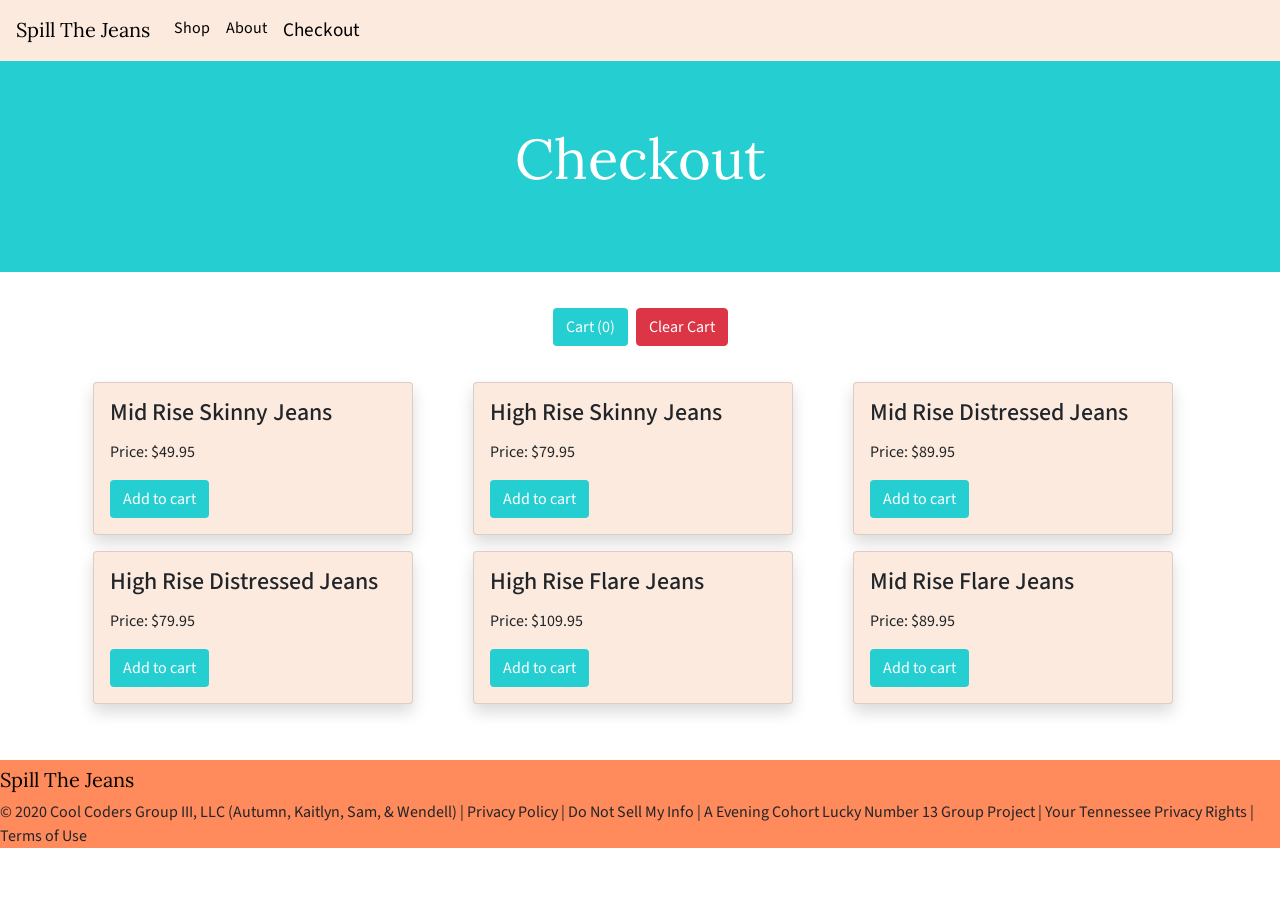
<file: Checkout.html>
<!DOCTYPE html>
<html lang="en">
  <head>
    <meta charset="UTF-8" />
    <meta name="viewport" content="width=device-width, initial-scale=1.0" />
    <title>Spill The Jeans</title>
    <link
      rel="stylesheet"
      href="https://stackpath.bootstrapcdn.com/bootstrap/4.5.2/css/bootstrap.min.css"
      integrity="sha384-JcKb8q3iqJ61gNV9KGb8thSsNjpSL0n8PARn9HuZOnIxN0hoP+VmmDGMN5t9UJ0Z"
      crossorigin="anonymous"
    />
    <link
      href="https://fonts.googleapis.com/css2?family=Lora:wght@700&family=Source+Sans+Pro&display=swap"
      rel="stylesheet"
    />
    <link href="main.css" rel="stylesheet" />
  </head>
  <body>
    <nav class="navbar navbar-expand-lg navCustom">
      <a class="navbar-brand logo textCustom" href="index.html"
        >Spill The Jeans</a
      >
      <button
        class="navbar-toggler"
        type="button"
        data-toggle="collapse"
        data-target="#navbarSupportedContent"
        aria-controls="navbarSupportedContent"
        aria-expanded="false"
        aria-label="Toggle navigation"
      >
        <span class="navbar-toggler-icon"></span>
      </button>

      <div class="collapse navbar-collapse" id="navbarSupportedContent">
        <ul class="navbar-nav mr-auto">
          <li class="nav-item">
            <a class="nav-link textCustom" href="shop.html">Shop</a>
          </li>
          <li class="nav-item">
            <a class="nav-link textCustom" href="about.html">About</a>
          </li>

          <li class="nav-item">
            <a class="nav-link textActive textCustom" href="Checkout.html"
              >Checkout<span class="sr-only">(current)</span></a
            >
          </li>
        </ul>
      </div>
    </nav>

    <div id="jeanCollage" class="d-flex flex-wrap"></div>
    <!-- jumbotron -->
    <div class="jumbotron jumbotron-fluid">
      <div class="container">
        <h1 class="display-4">Checkout</h1>
        <p class="lead"></p>
      </div>
    </div>

    <div class="d-flex flex-row justify-content-center m-4">
      <div>
        <div>
          <button
            type="button"
            class="btn customBtn m-1"
            data-toggle="modal"
            data-target="#cart"
          >
            Cart (<span class="total-count"></span>)</button
          ><button class="clear-cart btn btn-danger m-1">Clear Cart</button>
        </div>
      </div>
    </div>

    <!-- Main -->
    <div class="container mb-5">
      <div class="row">
        <div class="col">
          <div class="card m-2 navCustom shadow" style="width: 20rem;">
            <div class="card-block p-3">
              <h4 class="card-title">Mid Rise Skinny Jeans</h4>
              <p class="card-text">Price: $49.95</p>
              <a
                href="#"
                data-name="skinny jeans"
                data-price="49.95"
                class="add-to-cart btn customBtn"
                >Add to cart</a
              >
            </div>
          </div>
        </div>
        <div class="col">
          <div class="card m-2 navCustom shadow" style="width: 20rem;">
            <div class="card-block p-3">
              <h4 class="card-title">High Rise Skinny Jeans</h4>
              <p class="card-text">Price: $79.95</p>
              <a
                href="#"
                data-name="skinny jeans2"
                data-price="79.95"
                class="add-to-cart btn customBtn"
                >Add to cart</a
              >
            </div>
          </div>
        </div>
        <div class="col">
          <div class="card m-2 navCustom shadow" style="width: 20rem;">
            <div class="card-block p-3">
              <h4 class="card-title">Mid Rise Distressed Jeans</h4>
              <p class="card-text">Price: $89.95</p>
              <a
                href="#"
                data-name="distressed jeans"
                data-price="89.95"
                class="add-to-cart btn customBtn"
                >Add to cart</a
              >
            </div>
          </div>
        </div>
        <div class="col">
          <div class="card m-2 navCustom shadow" style="width: 20rem;">
            <div class="card-block p-3">
              <h4 class="card-title">High Rise Distressed Jeans</h4>
              <p class="card-text">Price: $79.95</p>
              <a
                href="#"
                data-name="distressed jeans2"
                data-price="89.95"
                class="add-to-cart btn customBtn"
                >Add to cart</a
              >
            </div>
          </div>
        </div>

        <div class="col">
          <div class="card m-2 navCustom shadow" style="width: 20rem;">
            <div class="card-block p-3">
              <h4 class="card-title">High Rise Flare Jeans</h4>
              <p class="card-text">Price: $109.95</p>
              <a
                href="#"
                data-name="flare jeans"
                data-price="89.95"
                class="add-to-cart btn customBtn"
                >Add to cart</a
              >
            </div>
          </div>
        </div>

        <div class="col">
          <div class="card m-2 navCustom shadow" style="width: 20rem;">
            <div class="card-block p-3">
              <h4 class="card-title">Mid Rise Flare Jeans</h4>
              <p class="card-text">Price: $89.95</p>
              <a
                href="#"
                data-name="flare jeans2"
                data-price="89.95"
                class="add-to-cart btn customBtn"
                >Add to cart</a
              >
            </div>
          </div>
        </div>
      </div>
    </div>

    <!-- Modal -->
    <div
      class="modal fade"
      id="cart"
      tabindex="-1"
      role="dialog"
      aria-labelledby="exampleModalLabel"
      aria-hidden="true"
    >
      <div class="modal-dialog modal-lg" role="document">
        <div class="modal-content customModal">
          <div class="modal-header">
            <h5 class="modal-title" id="exampleModalLabel">Cart</h5>
            <button
              type="button"
              class="close"
              data-dismiss="modal"
              aria-label="Close"
            >
              <span aria-hidden="true">&times;</span>
            </button>
          </div>
          <div class="modal-body">
            <table class="show-cart table"></table>
            <div>Total price: $<span class="total-cart"></span></div>
          </div>
          <div class="modal-footer">
            <button
              type="button"
              class="btn btn-secondary"
              data-dismiss="modal"
            >
              Close
            </button>
            <button type="button" class="btn btn-primary">Order now</button>
          </div>
        </div>
      </div>
    </div>

    <nav class="footer">
      <a class="navbar-brand logo textCustom" href="index.html"
        >Spill The Jeans</a
      >
      <div class="footerCopyright">
        <p>
          &copy; 2020 Cool Coders Group III, LLC (Autumn, Kaitlyn, Sam, &
          Wendell) | Privacy Policy | Do Not Sell My Info | A Evening Cohort
          Lucky Number 13 Group Project | Your Tennessee Privacy Rights | Terms
          of Use
        </p>
      </div>
    </nav>
    <script
      src="https://code.jquery.com/jquery-3.5.1.slim.min.js"
      integrity="sha384-DfXdz2htPH0lsSSs5nCTpuj/zy4C+OGpamoFVy38MVBnE+IbbVYUew+OrCXaRkfj"
      crossorigin="anonymous"
    ></script>
    <script
      src="https://cdn.jsdelivr.net/npm/popper.js@1.16.1/dist/umd/popper.min.js"
      integrity="sha384-9/reFTGAW83EW2RDu2S0VKaIzap3H66lZH81PoYlFhbGU+6BZp6G7niu735Sk7lN"
      crossorigin="anonymous"
    ></script>
    <script
      src="https://stackpath.bootstrapcdn.com/bootstrap/4.5.2/js/bootstrap.min.js"
      integrity="sha384-B4gt1jrGC7Jh4AgTPSdUtOBvfO8shuf57BaghqFfPlYxofvL8/KUEfYiJOMMV+rV"
      crossorigin="anonymous"
    ></script>
    <script src="main.js"></script>
  </body>
</html>
</file>
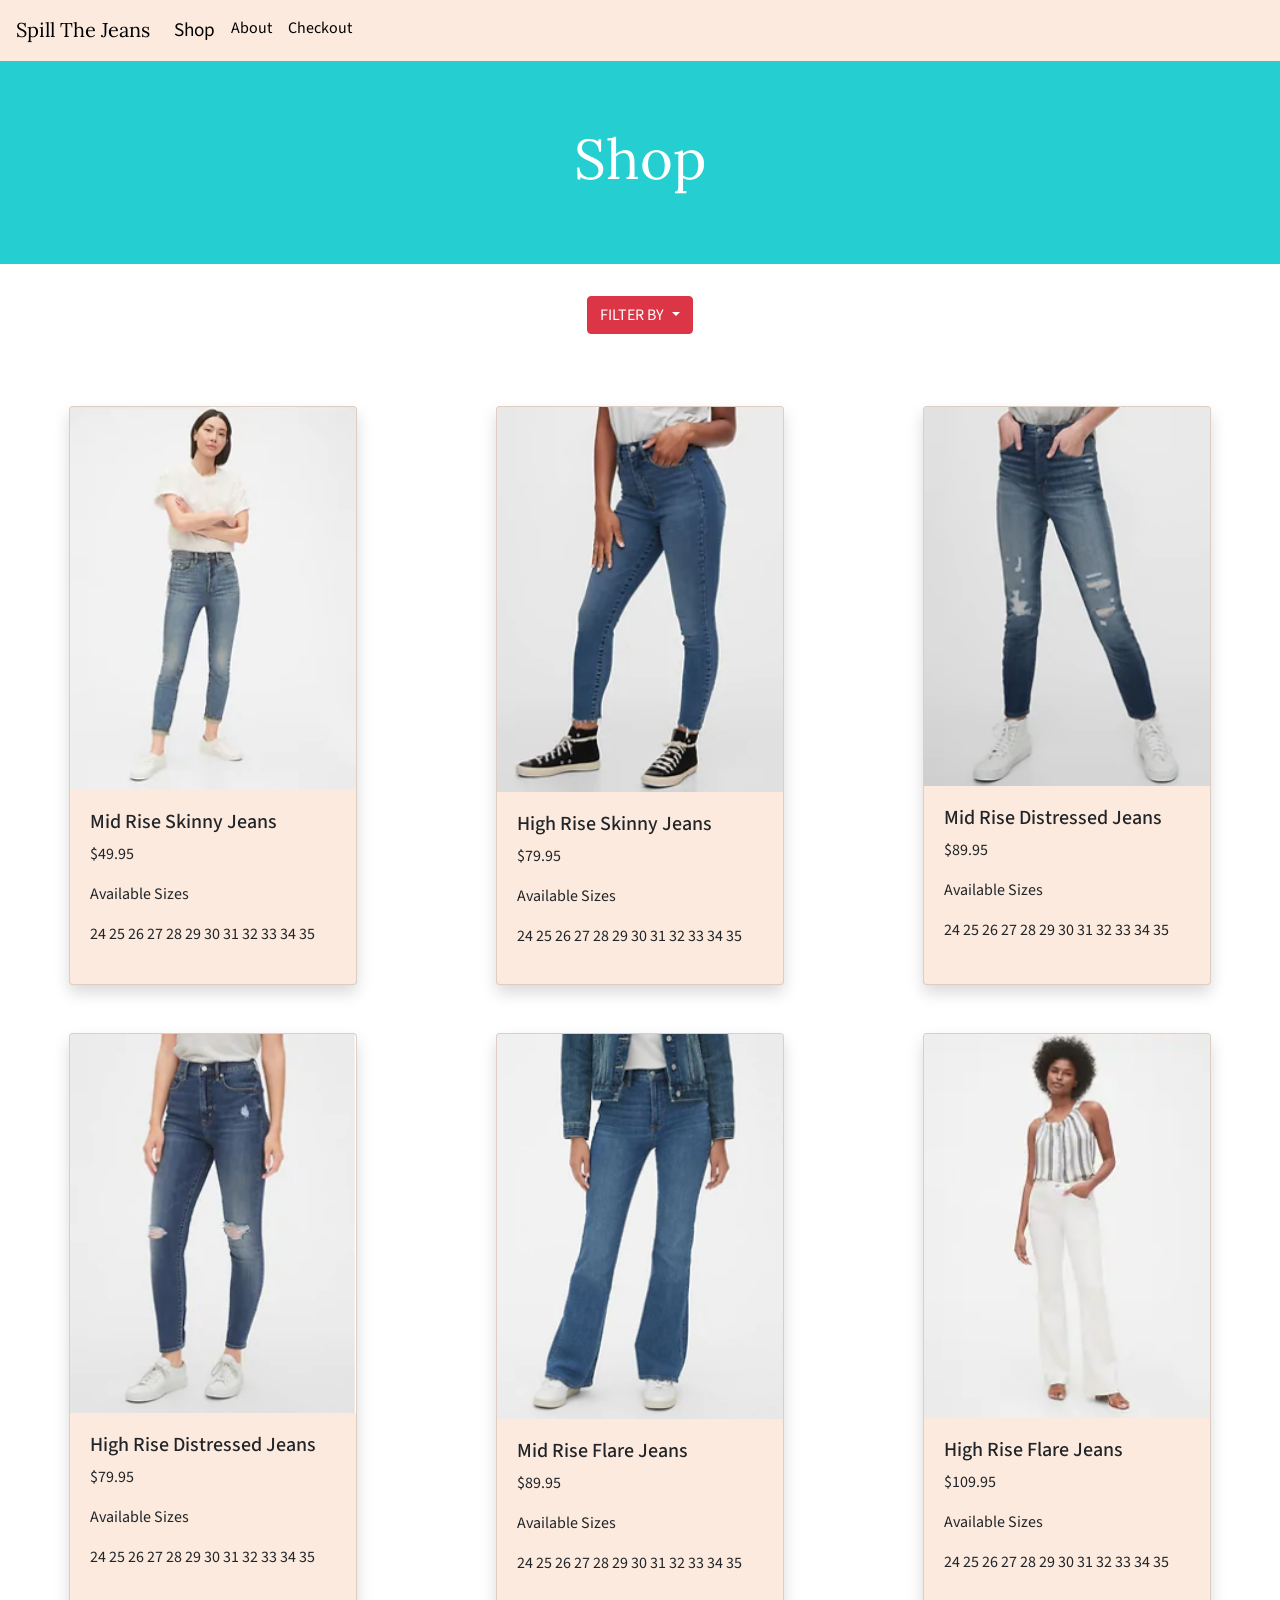
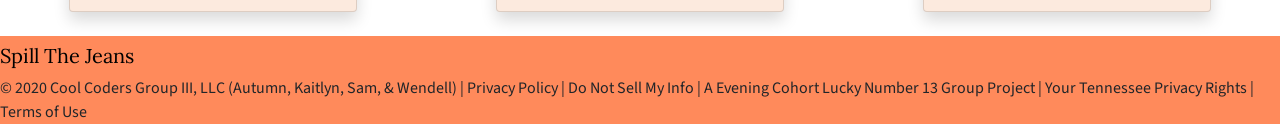
<file: shop.html>
<!DOCTYPE html>
<html lang="en">
  <head>
    <meta charset="UTF-8" />
    <meta name="viewport" content="width=device-width, initial-scale=1.0" />
    <title>Spill the Jeans | Shop</title>
    <link
      rel="stylesheet"
      href="https://stackpath.bootstrapcdn.com/bootstrap/4.5.2/css/bootstrap.min.css"
      integrity="sha384-JcKb8q3iqJ61gNV9KGb8thSsNjpSL0n8PARn9HuZOnIxN0hoP+VmmDGMN5t9UJ0Z"
      crossorigin="anonymous"
    />
    <link
      href="https://fonts.googleapis.com/css2?family=Lora:wght@700&family=Source+Sans+Pro&display=swap"
      rel="stylesheet"
    />
    <link href="main.css" rel="stylesheet" />
  </head>
  <body>
    <nav class="navbar navbar-expand-lg navCustom">
      <a class="navbar-brand logo textCustom" href="index.html"
        >Spill The Jeans</a
      >
      <button
        class="navbar-toggler"
        type="button"
        data-toggle="collapse"
        data-target="#navbarSupportedContent"
        aria-controls="navbarSupportedContent"
        aria-expanded="false"
        aria-label="Toggle navigation"
      >
        <span class="navbar-toggler-icon"></span>
      </button>
      <div class="collapse navbar-collapse" id="navbarSupportedContent">
        <ul class="navbar-nav mr-auto">
          <li class="nav-item active">
            <a class="nav-link textCustom textActive" href="shop.html"
              >Shop <span class="sr-only">(current)</span></a
            >
          </li>
          <li class="nav-item">
            <a class="nav-link textCustom" href="about.html">About</a>
          </li>

          <li class="nav-item">
            <a class="nav-link textCustom" href="checkout.html">Checkout</a>
          </li>
        </ul>
      </div>
    </nav>
    <main>
      <div class="jumbotron jumbotron-fluid">
        <div class="container">
          <h1 class="display-4 text-center">Shop</h1>
        </div>
      </div>
      <div id="filterDropdowns" class="d-flex justify-content-center mb-5">
        <div class="dropdown" id="filterDropdown">
          <button
            class="btn btn-secondary dropdown-toggle text-uppercase btn-danger"
            type="button"
            id="dropdownMenu2"
            data-toggle="dropdown"
            aria-haspopup="true"
            aria-expanded="false"
          >
            Filter By
          </button>
        </div>
      </div>
      <div id="filterOptions">
        <div class="container">
          <div class="row mb-5">
            <div class="col-sm text-uppercase">
              Style
              <div id="styleFilters" class="text-capitalize">
                <div class="form-check">
                  <input type="checkbox" class="form-check-input" id="Skinny" />
                  <label class="form-check-label" for="Skinny">Skinny</label>
                </div>
                <div class="form-check">
                  <input
                    type="checkbox"
                    class="form-check-input"
                    id="Distressed"
                  />
                  <label class="form-check-label" for="Distressed"
                    >Distressed</label
                  >
                </div>
                <div class="form-check">
                  <input type="checkbox" class="form-check-input" id="Flare" />
                  <label class="form-check-label" for="Flare">Flare</label>
                </div>
              </div>
            </div>
            <div class="col-sm text-uppercase border-left">
              Rise
              <div id="styleFilters" class="text-capitalize">
                <div class="form-check">
                  <input
                    type="checkbox"
                    class="form-check-input"
                    id="LowRise"
                  />
                  <label class="form-check-label" for="LowRise">Low Rise</label>
                </div>
                <div class="form-check">
                  <input
                    type="checkbox"
                    class="form-check-input"
                    id="MidRise"
                  />
                  <label class="form-check-label" for="MidRise">Mid Rise</label>
                </div>
                <div class="form-check">
                  <input
                    type="checkbox"
                    class="form-check-input"
                    id="HighRise"
                  />
                  <label class="form-check-label" for="HighRise"
                    >High Rise</label
                  >
                </div>
              </div>
            </div>
            <div class="col-sm text-uppercase border-left">
              Price
              <div class="rangeSlider text-capitalize">
                <input
                  type="range"
                  name="sliderValue"
                  min="1"
                  max="200"
                  value="200"
                  class="priceSlider"
                  id="sliderRange"
                />
                <div id="maxPrice"></div>
              </div>
            </div>
          </div>
          <div id="applyButton" class="d-flex justify-content-center">
            <button
              class="btn btn-outline-secondary text-uppercase customBtn whiteText"
              type="button"
            >
              Apply
            </button>
          </div>
        </div>
      </div>
      <div
        id="productContainerShop"
        class="d-flex flex-wrap justify-content-around"
      ></div>
    </main>

    <nav class="footer">
      <a class="navbar-brand logo textCustom" href="index.html"
        >Spill The Jeans</a
      >
      <div class="footerCopyright">
        <p>
          &copy; 2020 Cool Coders Group III, LLC (Autumn, Kaitlyn, Sam, &
          Wendell) | Privacy Policy | Do Not Sell My Info | A Evening Cohort
          Lucky Number 13 Group Project | Your Tennessee Privacy Rights | Terms
          of Use
        </p>
      </div>
    </nav>
    <script
      src="https://code.jquery.com/jquery-3.5.1.slim.min.js"
      integrity="sha384-DfXdz2htPH0lsSSs5nCTpuj/zy4C+OGpamoFVy38MVBnE+IbbVYUew+OrCXaRkfj"
      crossorigin="anonymous"
    ></script>
    <script
      src="https://cdn.jsdelivr.net/npm/popper.js@1.16.1/dist/umd/popper.min.js"
      integrity="sha384-9/reFTGAW83EW2RDu2S0VKaIzap3H66lZH81PoYlFhbGU+6BZp6G7niu735Sk7lN"
      crossorigin="anonymous"
    ></script>
    <script
      src="https://stackpath.bootstrapcdn.com/bootstrap/4.5.2/js/bootstrap.min.js"
      integrity="sha384-B4gt1jrGC7Jh4AgTPSdUtOBvfO8shuf57BaghqFfPlYxofvL8/KUEfYiJOMMV+rV"
      crossorigin="anonymous"
    ></script>

    <script src="main.js"></script>
  </body>
</html>
</file>
<file: main.css>
* {
  margin: 0;
  padding: 0;
}

body {
  margin: 0;
  background-color: white;
  font-family: "Source Sans Pro", sans-serif;
}

.customModal {
  font-family: "Source Sans Pro", sans-serif;
  background-color: #fceade;
  text-transform: capitalize;
}

.navCustom {
  background-color: #fceade;
}

.textCustom {
  color: black;
}

.whiteText {
  color: white;
}

.textActive {
  font-size: larger;
}

.textSmaller {
  font-size: 13px;
}

h1 {
  font-family: "Lora", serif;
}

.logo {
  font-family: "Lora", serif;
}

.jumbotron {
  background-color: #25ced1;
  color: white;
}

.customBtn {
  background-color: #25ced1;
  color: white;
}

.footer {
  background-color: #ff8a5b;
  bottom: 0;
}

#jeanCollage {
  line-height: 0;
  -webkit-column-count: 5px;
  -webkit-column-gap: 0;
  -moz-column-count: 5;
  -moz-column-gap: 0px;
  column-count: 5;
  column-gap: 0px;
}

#filterOptions {
  display: none;
}

/* SLIDER */

input[type="range"] {
  height: 25px;
  -webkit-appearance: none;
  margin: 10px 0;
  width: 50%;
}

input[type="range"]:focus {
  outline: none;
}

input[type="range"]::-webkit-slider-runnable-track {
  width: 50%;
  height: 5px;
  cursor: pointer;
  box-shadow: 0px 0px 0px #000000;
  background: #25ced1;
  border-radius: 1px;
  border: 0px solid #000000;
}

input[type="range"]::-webkit-slider-thumb {
  box-shadow: 0px 0px 0px #000000;
  border: 1px solid #25ced1;
  height: 18px;
  width: 18px;
  border-radius: 25px;
  background: #25ced1;
  cursor: pointer;
  -webkit-appearance: none;
  margin-top: -7px;
}

input[type="range"]:focus::-webkit-slider-runnable-track {
  background: #25ced1;
}

input[type="range"]::-moz-range-track {
  width: 50%;
  height: 5px;
  cursor: pointer;
  box-shadow: 0px 0px 0px #000000;
  background: #25ced1;
  border-radius: 1px;
  border: 0px solid #000000;
}

input[type="range"]::-moz-range-thumb {
  box-shadow: 0px 0px 0px #000000;
  border: 1px solid #25ced1;
  height: 18px;
  width: 18px;
  border-radius: 25px;
  background: #25ced1;
  cursor: pointer;
}

input[type="range"]::-ms-track {
  width: 50%;
  height: 5px;
  cursor: pointer;
  background: transparent;
  border-color: transparent;
  color: transparent;
}

input[type="range"]::-ms-fill-lower {
  background: #25ced1;
  border: 0px solid #000000;
  border-radius: 2px;
  box-shadow: 0px 0px 0px #000000;
}

input[type="range"]::-ms-fill-upper {
  background: #25ced1;
  border: 0px solid #000000;
  border-radius: 2px;
  box-shadow: 0px 0px 0px #000000;
}

input[type="range"]::-ms-thumb {
  margin-top: 1px;
  box-shadow: 0px 0px 0px #000000;
  border: 1px solid #25ced1;
  height: 18px;
  width: 18px;
  border-radius: 25px;
  background: #25ced1;
  cursor: pointer;
}

input[type="range"]:focus::-ms-fill-lower {
  background: #25ced1;
}
input[type="range"]:focus::-ms-fill-upper {
  background: #25ced1;
}
/* COUPON */
#popUpCouponCard {
  text-align: center;
}

#modalHeader {
  text-align: center;
}

h6 {
  text-align: center;
}
#emailForm {
  text-align: center;
}
/*-----checkout page------ */

.show-cart li {
  display: flex;
}

.display-4 {
  text-align: center;
}
</file>
